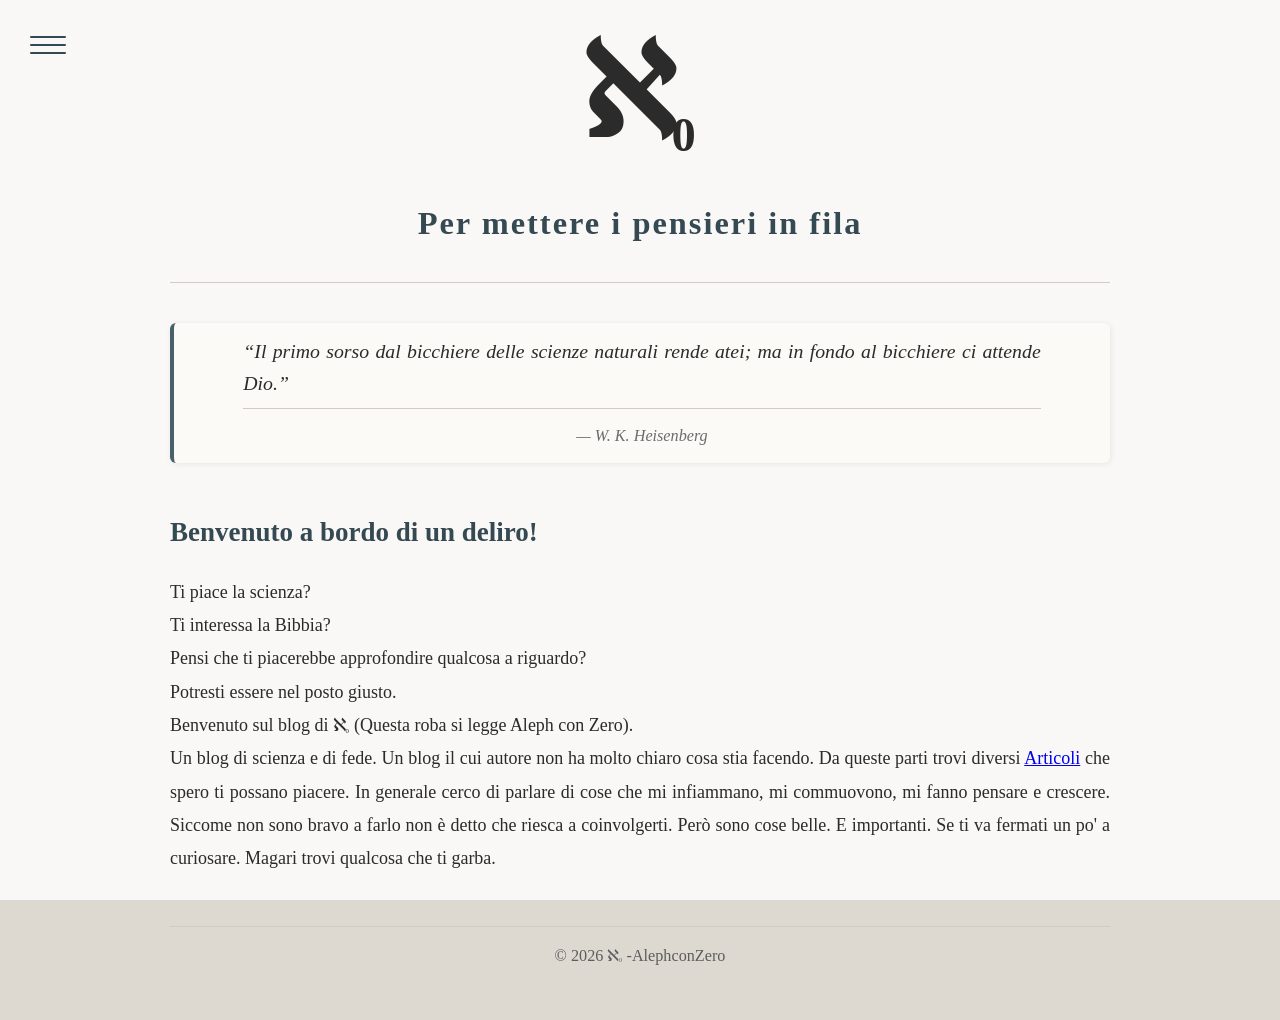
<file: index.html>
<!DOCTYPE html>
<html lang="it">
<head>
  <meta charset="UTF-8">
  <meta name="viewport" content="width=device-width, initial-scale=1.0">
  <meta name="robots" content="index, follow">
  <script data-goatcounter="https://alephconzero.goatcounter.com/count"
        async src="//gc.zgo.at/count.js"></script>
<title>Aleph con Zero – Dialoghi tra scienza, matematica e fede</title>
<link rel="icon" href="favicon.ico" type="image/x-icon">
 <link rel="stylesheet" href="stile.css">

</head>
<body>

<div class="logo"></div>


  <!-- HEADER -->
  <header class="testata">
   <h1 class="logo">
  <span class="logo-aleph">ℵ</span><span class="logo-zero">0</span>
</h1>
    <h2>Per mettere i pensieri in fila</h2>
  </header>

  <!-- CITAZIONE CASUALE -->
<section id="citazione" class="citazione"></section>


 <!-- MENU HAMBURGER MODERNO -->
<div class="menu-container">
  <div class="hamburger" id="hamburger">
    <span></span>
    <span></span>
    <span></span>
  </div>

  <nav class="menu" id="menu">
    <a href="index.html">Home</a>
    <a href="Chisono.html">Chi sono</a>
    <a href="Lasquadrasgorbi.html">La Squadra Sgorbi</a>
    <a href="Articoli.html">Articoli</a>
    <a href="Bibliografia.html">Bibliografia</a>
    <a href="contatti.html">Contatti</a>
    <a href="privacy.html">Privacy Policy</a>
  </nav>
</div>


  <!-- CONTENUTO PRINCIPALE -->
  <main>
<section class="benvenuto">
  <h2>Benvenuto a bordo di un deliro!
</h2>
  
  <p>
    Ti piace la scienza? <br>
    Ti interessa la Bibbia? <br>
    Pensi che ti piacerebbe approfondire qualcosa a riguardo? <br>
    Potresti essere nel posto giusto. <br>
    Benvenuto sul blog di <span class="aleph-zero">
  <span class="logo-aleph">ℵ</span><span class="logo-zero">0</span>
</span> (Questa roba si legge Aleph con Zero).<br>
    Un blog di scienza e di fede. Un blog il cui autore non ha molto chiaro cosa stia facendo.
     Da queste parti trovi diversi <a href="Articoli.html">Articoli</a>
    che spero ti possano piacere. 
    In generale cerco di parlare di cose che mi infiammano, mi commuovono, mi fanno pensare e crescere. Siccome
     non sono bravo a farlo non è detto che riesca a coinvolgerti.
   Però sono cose belle. E importanti. Se ti va fermati un po' a curiosare. Magari trovi qualcosa che ti garba. 
  </p>
</section>



    
  </main>

  <!-- FOOTER -->
              
    <footer>
  <p class="footer-logo">
  © 2026
  <span class="mini-logo">
    <span class="logo-aleph">ℵ</span><span class="logo-zero">0</span>
  </span>
  -AlephconZero
</p>
  <p><small><em></em></small></p>
</footer>
<script src="script.js"></script>

</body>
</html>
</file>
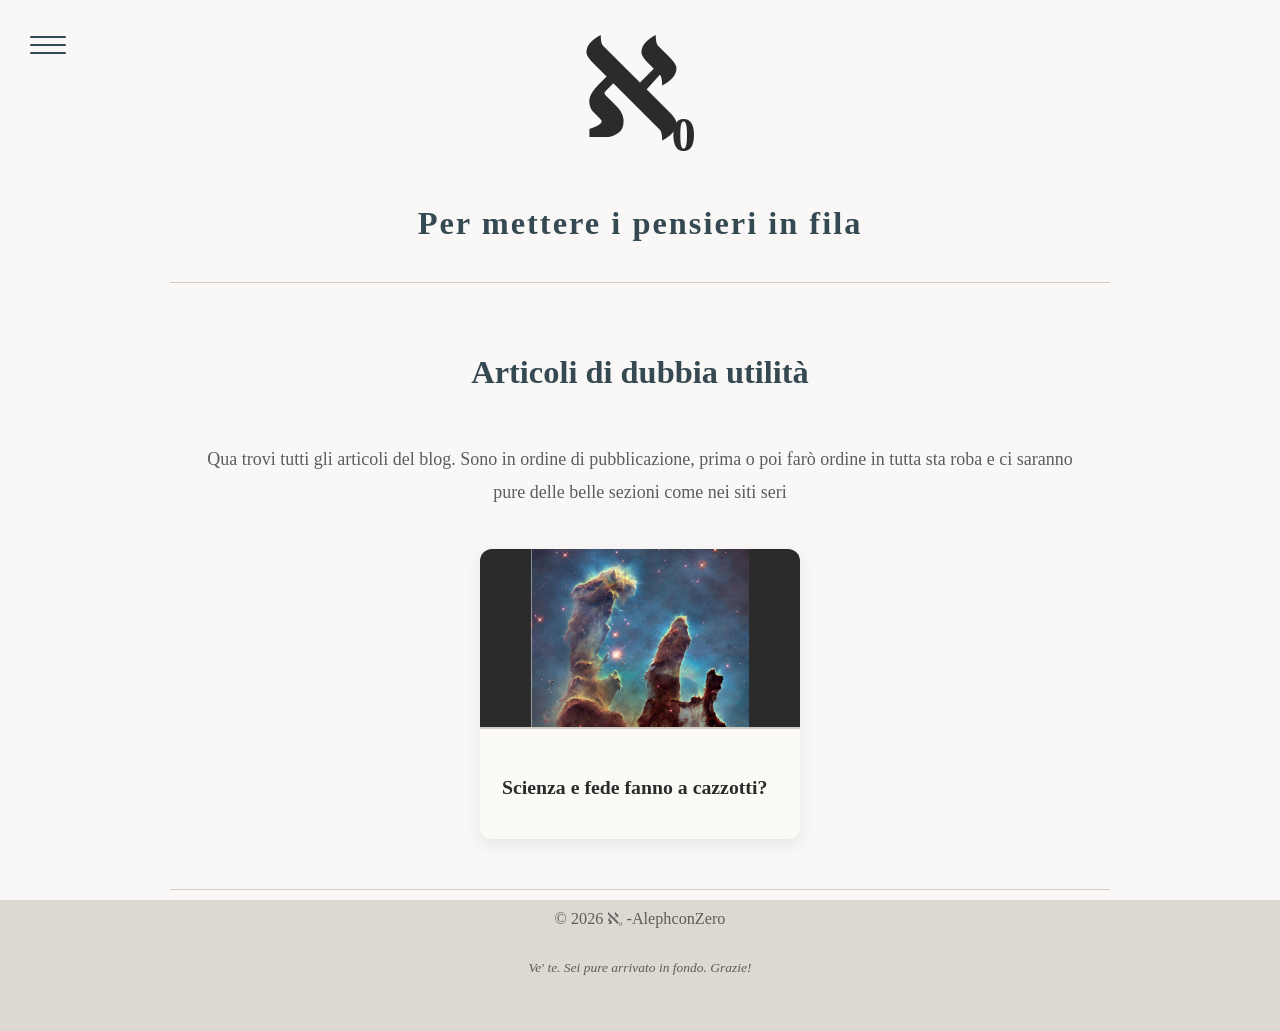
<file: Articoli.html>
<!DOCTYPE html>
<html lang="it">
<head>
  <meta charset="UTF-8">
  <meta name="viewport" content="width=device-width, initial-scale=1.0">
  <script data-goatcounter="https://alephconzero.goatcounter.com/count"
        async src="//gc.zgo.at/count.js"></script>
  <title>Articoli – AlephconZero</title>
  <link rel="icon" href="favicon.ico" type="image/x-icon">
  <link rel="stylesheet" href="stile.css">
  <link rel="canonical" href="https://www.alephconzero.com/Articoli.html">
</head>

<body>

  <!-- HEADER -->
  <header>
    <h1 class="logo">
  <span class="logo-aleph">ℵ</span><span class="logo-zero">0</span>
</h1>
    <h2>Per mettere i pensieri in fila</h2>
  </header>

  <!-- MENU -->
  <div class="menu-container">
    <div class="hamburger" id="hamburger">
      <span></span>
      <span></span>
      <span></span>
    </div>

    <nav class="menu" id="menu">
      <a href="index.html">Home</a>
      <a href="Chisono.html">Chi sono</a>
      <a href="Lasquadrasgorbi.html">La Squadra Sgorbi</a>
      <a href="Articoli.html">Articoli</a>
      <a href="Bibliografia.html">Bibliografia</a>
      <a href="contatti.html">Contatti</a>
      <a href="privacy.html">Privacy Policy</a>
    </nav>
  </div>

  <!-- CONTENUTO PRINCIPALE -->
  <main>
    <section class="articoli">
      <h2>Articoli di dubbia utilità</h2>
      <p>Qua trovi tutti gli articoli del blog. Sono in ordine di pubblicazione, prima o poi farò ordine in tutta sta roba e ci saranno pure delle belle sezioni come nei siti seri</p>

      <div class="articoli-grid">

        <!-- ARTICOLO 1 -->
        <article class="card">
          <a href="Articoli/Scienzaefedefannoacazzotti.html" class="card-link">
          <div class="thumb">
            <img src="immagini/immagine1.png" alt="Copertina articolo Scienza e fede fanno a cazzotti?">
          </div>
          <div class="card-content">
            <h3>Scienza e fede fanno a cazzotti?</h3>
           
            
          </div>
          </a>
        </article>

       
        
           
       

      </div>
    </section>
  </main>

  <!-- FOOTER -->
  <footer>
    <p class="footer-logo">
  © 2026
  <span class="mini-logo">
    <span class="logo-aleph">ℵ</span><span class="logo-zero">0</span>
  </span>
  -AlephconZero
</p>
    <p><small><em>Ve' te. Sei pure arrivato in fondo. Grazie!</em></small></p>
  </footer>

  <script src="script.js"></script>
</body>
</html>
</file>
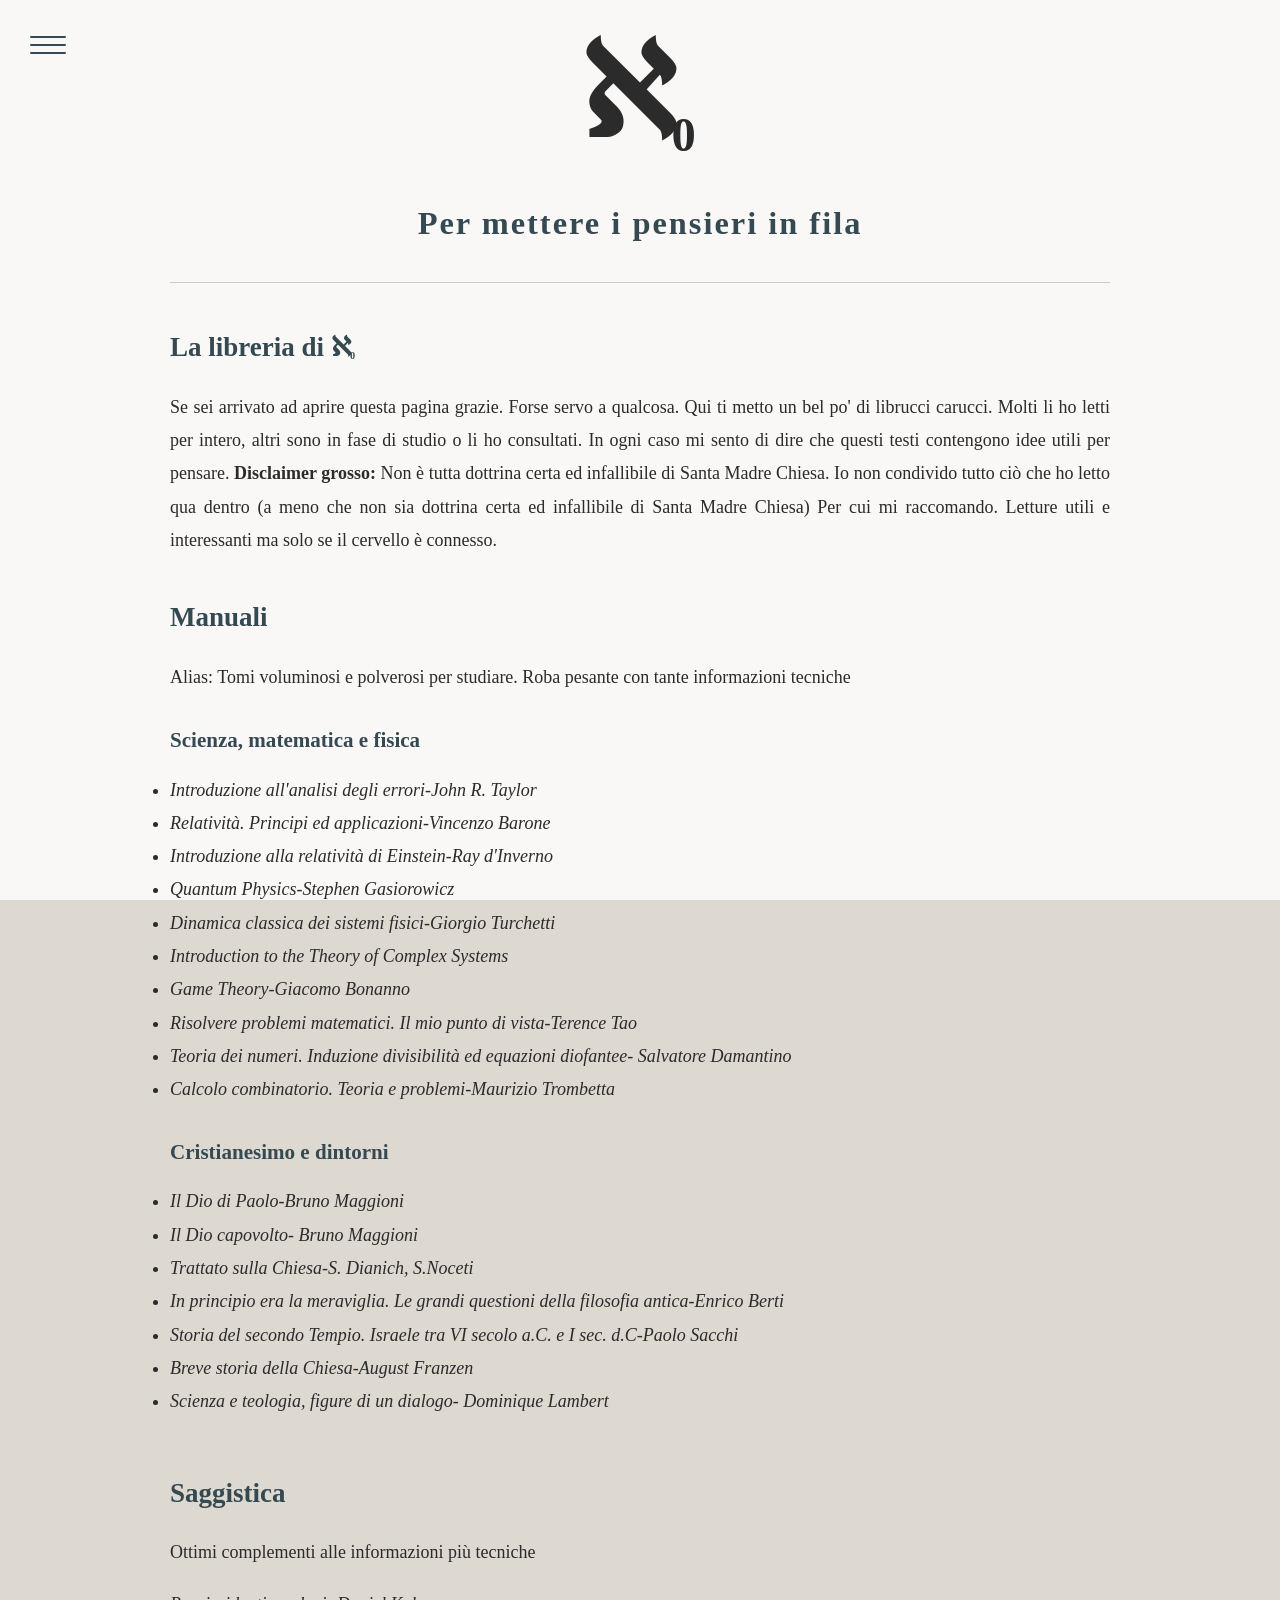
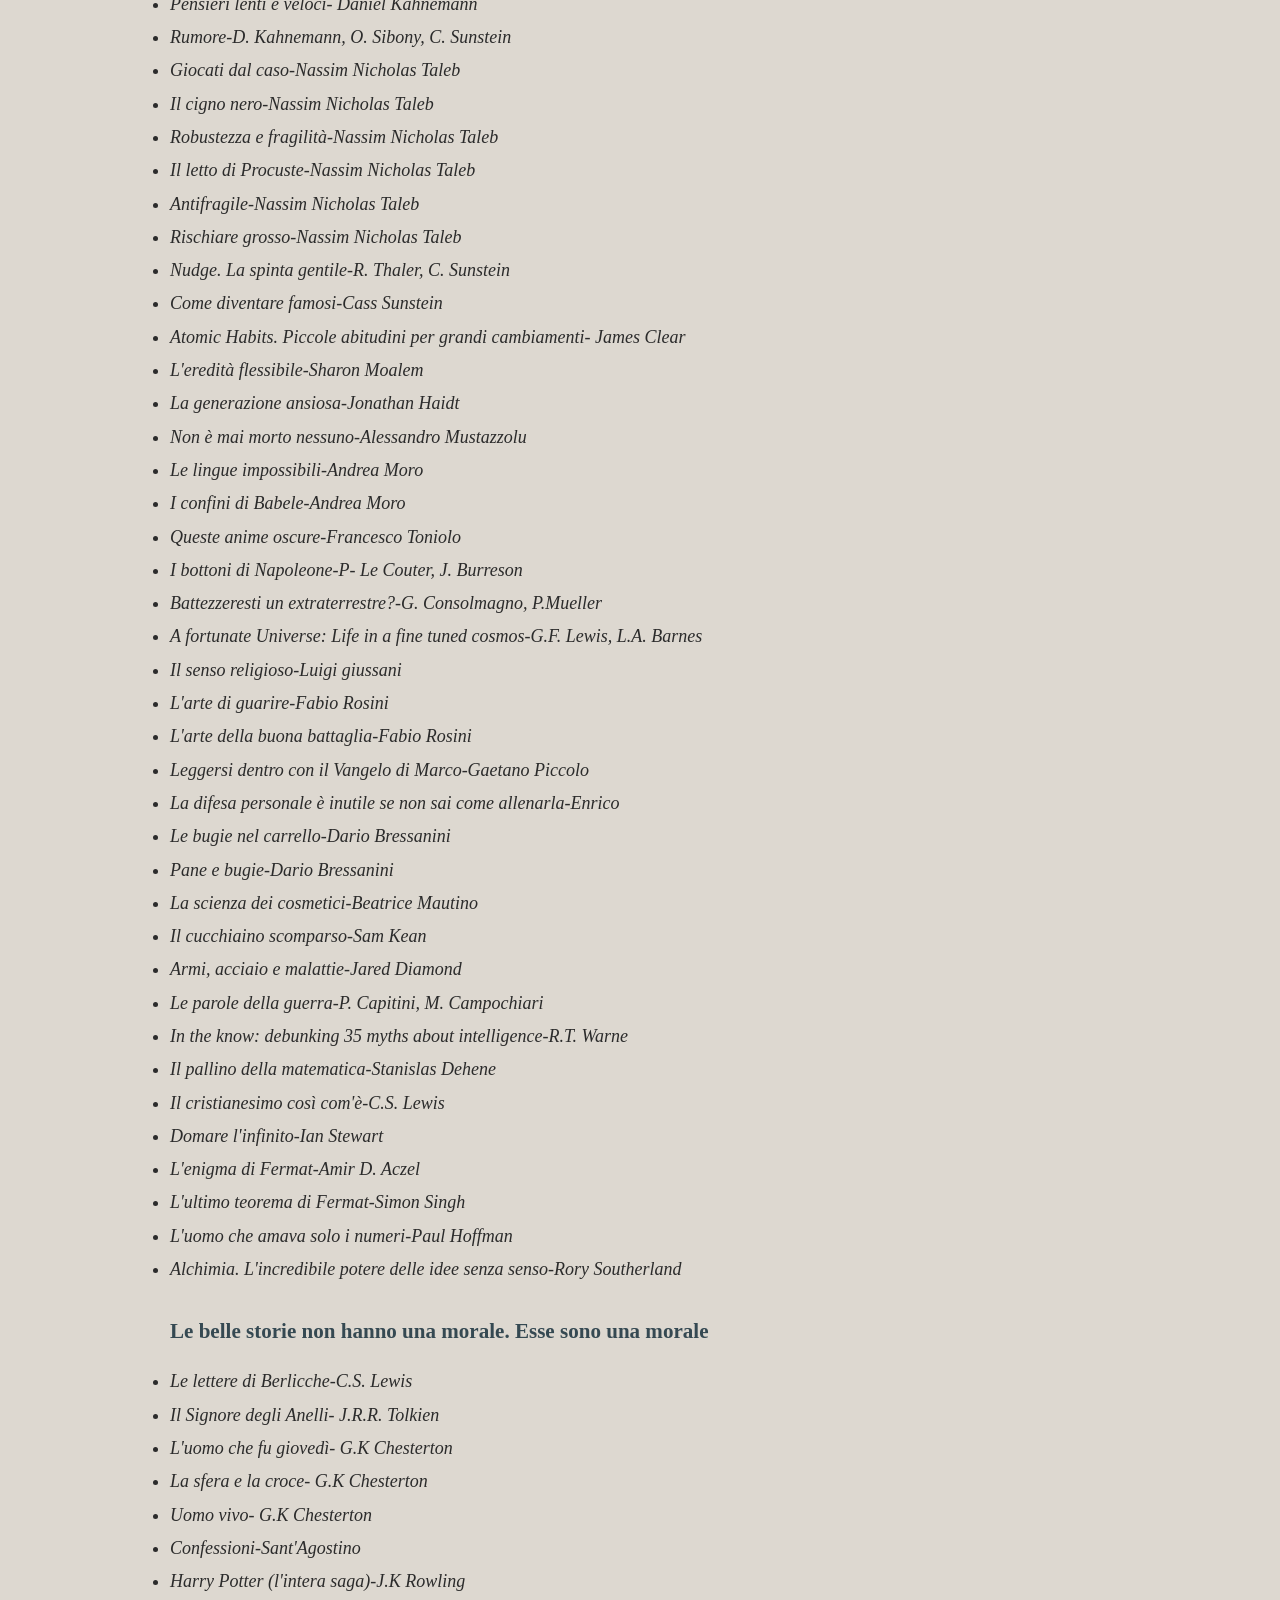
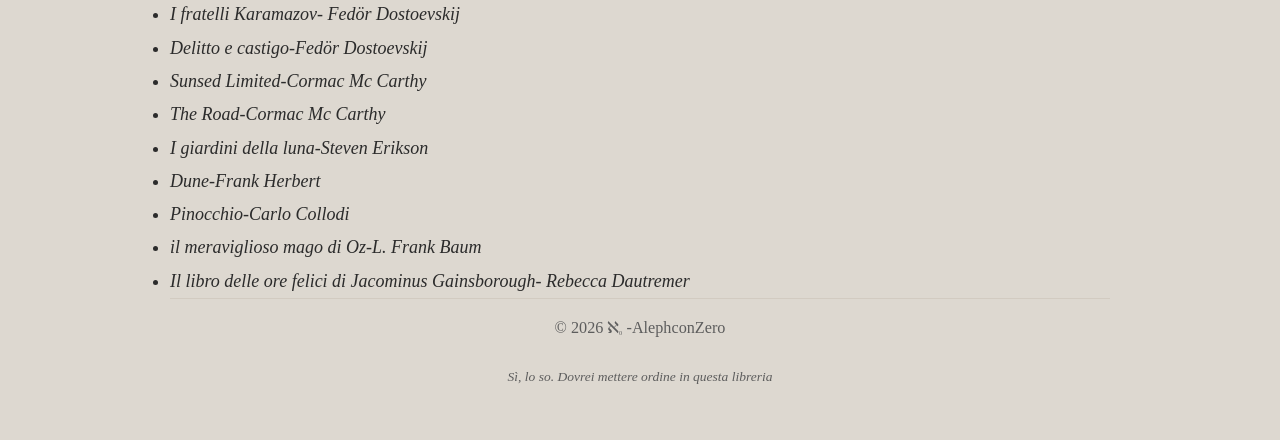
<file: Bibliografia.html>
<!DOCTYPE html>
<html lang="it">
<head>
  <meta charset="UTF-8">
  <meta name="viewport" content="width=device-width, initial-scale=1.0">
  <script data-goatcounter="https://alephconzero.goatcounter.com/count"
        async src="//gc.zgo.at/count.js"></script>
  <title>AlephconZero</title>
<link rel="icon" href="https://www.alephconzero.com/favicon.ico">
   <link rel="stylesheet" href="stile.css">
  <link rel="canonical" href="https://www.alephconzero.com/Bibliografia.html">
</head>
<body>

  <!-- HEADER -->
  <header>
    <h1 class="logo">
  <span class="logo-aleph">ℵ</span><span class="logo-zero">0</span>
</h1>
     <h2>Per mettere i pensieri in fila</h2>
  </header>

  <div class="menu-container">
  <div class="hamburger" id="hamburger">
    <span></span>
    <span></span>
    <span></span>
  </div>

  <nav class="menu" id="menu">
    <a href="index.html">Home</a>
    <a href="Chisono.html">Chi sono</a>
    <a href="Lasquadrasgorbi.html">La Squadra Sgorbi</a>
    <a href="Articoli.html">Articoli</a>
    <a href="Bibliografia.html">Bibliografia</a>
    <a href="contatti.html">Contatti</a>
    <a href="privacy.html">Privacy Policy</a>
  </nav>
</div>

  <main>
    <section class="bibliografia">
        <h2>
           La libreria di <span class="logo-aleph">ℵ</span><span class="logo-zero">0</span>

    </h2>

      <p>
        Se sei arrivato ad aprire questa pagina grazie. Forse servo a qualcosa. Qui ti metto un bel po' di librucci carucci. Molti li ho letti per intero,
        altri sono in fase di studio o li ho consultati. In ogni caso mi sento di dire che questi testi contengono idee utili per pensare.
        <strong>Disclaimer grosso:</strong> Non è tutta dottrina certa ed infallibile di  Santa Madre Chiesa. Io non condivido
        tutto ciò che ho letto qua dentro (a meno che non sia dottrina certa ed infallibile di Santa Madre Chiesa)
        Per cui mi raccomando. Letture utili e interessanti ma solo se il cervello è connesso.
        
        </p> 

    </section>


    
    <div class="Manuali">
<h2> Manuali</h2> <p>Alias: Tomi voluminosi e polverosi per studiare. Roba pesante con tante informazioni tecniche</p>

<h3>Scienza, matematica e fisica</h3>
<ul>
    <li><em>Introduzione all'analisi degli errori-John R. Taylor</em></li>
     <li><em> Relatività. Principi ed applicazioni-Vincenzo Barone</em></li>
     <li><em> Introduzione alla relatività di Einstein-Ray d'Inverno</em></li>
      <li><em> Quantum Physics-Stephen Gasiorowicz</em></li>
       <li><em> Dinamica classica dei sistemi fisici-Giorgio Turchetti</em></li>
       <li><em> Introduction to the Theory of Complex Systems</em></li>
       <li><em> Game Theory-Giacomo Bonanno</em></li>
        <li><em> Risolvere problemi matematici. Il mio punto di vista-Terence Tao</em></li>
        <li><em> Teoria dei numeri. Induzione divisibilità ed equazioni diofantee- Salvatore Damantino</em></li>
     <li><em> Calcolo combinatorio. Teoria e problemi-Maurizio Trombetta</em></li>
</ul>

<h3>Cristianesimo e dintorni</h3> 
<ul>
  <li><em> Il Dio di Paolo-Bruno Maggioni</em></li>
  <li><em> Il Dio capovolto- Bruno Maggioni</em></li>
  <li><em> Trattato sulla Chiesa-S. Dianich, S.Noceti</em></li>
  <li><em> In principio era la meraviglia. Le grandi questioni della filosofia antica-Enrico Berti</em></li>
  <li><em> Storia del secondo Tempio. Israele tra VI secolo a.C. e I sec. d.C-Paolo Sacchi</em></li>
  <li><em> Breve storia della Chiesa-August Franzen</em></li>
  <li><em>Scienza e teologia, figure di un dialogo- Dominique Lambert</em></li>
</ul>
    </div>
  </main>

  <div class="Saggistica">
<h2> Saggistica</h2>
<p>Ottimi complementi alle informazioni più tecniche</p>
<ul>
    <li><em>Pensieri lenti e veloci- Daniel Kahnemann</em></li>
     <li><em> Rumore-D. Kahnemann, O. Sibony, C. Sunstein</em></li>
      <li><em> Giocati dal caso-Nassim Nicholas Taleb</em></li>
      <li><em> Il cigno nero-Nassim Nicholas Taleb</em></li>
      <li><em> Robustezza e fragilità-Nassim Nicholas Taleb</em></li>
      <li><em> Il letto di Procuste-Nassim Nicholas Taleb</em></li>
      <li><em> Antifragile-Nassim Nicholas Taleb</em></li>
      <li><em> Rischiare grosso-Nassim Nicholas Taleb</em></li>
      
       <li><em> Nudge. La spinta gentile-R. Thaler, C. Sunstein</em></li>
       <li><em> Come diventare famosi-Cass Sunstein</em></li>
        <li><em> Atomic Habits. Piccole abitudini per grandi cambiamenti- James Clear</em></li>
         
          <li><em> L'eredità flessibile-Sharon Moalem</em></li>
           <li><em> La generazione ansiosa-Jonathan Haidt</em></li>
            
             <li><em> Non è mai morto nessuno-Alessandro Mustazzolu</em></li>
         <li><em>Le lingue impossibili-Andrea Moro</em></li>
         <li><em>I confini di Babele-Andrea Moro</em></li>
         <li><em>Queste anime oscure-Francesco Toniolo</em></li>
         <li><em>I bottoni di Napoleone-P- Le Couter, J. Burreson</em></li>
         <li><em>Battezzeresti un extraterrestre?-G. Consolmagno, P.Mueller</em></li>
         <li><em>A fortunate Universe: Life in a fine tuned cosmos-G.F. Lewis, L.A. Barnes</em></li>
          <li><em>Il senso religioso-Luigi giussani</em></li>
          <li><em>L'arte di guarire-Fabio Rosini</em></li>
          <li><em>L'arte della buona battaglia-Fabio Rosini</em></li>
          <li><em>Leggersi dentro con il Vangelo di Marco-Gaetano Piccolo</em></li>
         
         <li><em>La difesa personale è inutile se non sai come allenarla-Enrico</em></li>
         
         
         <li><em>Le bugie nel carrello-Dario Bressanini</em></li>
         <li><em>Pane e bugie-Dario Bressanini</em></li>
         <li><em>La scienza dei cosmetici-Beatrice Mautino</em></li>
 <li><em>Il cucchiaino scomparso-Sam Kean</em></li>
         <li><em>Armi, acciaio e malattie-Jared Diamond</em></li>
        
    
         <li><em>Le parole della guerra-P. Capitini, M. Campochiari</em></li>
         <li><em>In the know: debunking 35 myths about intelligence-R.T. Warne</em></li>
         <li><em>Il pallino della matematica-Stanislas Dehene</em></li>
         <li><em>Il cristianesimo così com'è-C.S. Lewis</em></li>
         <li><em>Domare l'infinito-Ian Stewart</em></li>
         
         <li><em>L'enigma di Fermat-Amir D. Aczel</em></li>
         <li><em>L'ultimo teorema di Fermat-Simon Singh</em></li>
         <li><em>L'uomo che amava solo i numeri-Paul Hoffman</em></li>
         <li><em>Alchimia. L'incredibile potere delle idee senza senso-Rory Southerland</em></li>
        

</ul>
    </div>

    <div class="Narrativa">
<h3> Le belle storie non hanno una morale. Esse sono una morale</h3>
<ul>
   <li><em> Le lettere di Berlicche-C.S. Lewis</em></li>
    <li><em> Il Signore degli Anelli- J.R.R. Tolkien</em></li>
    <li><em> L'uomo che fu giovedì- G.K Chesterton</em></li>
    <li><em> La sfera e la croce- G.K Chesterton</em></li>
    <li><em> Uomo vivo- G.K Chesterton</em></li>
    <li><em> Confessioni-Sant'Agostino</em></li>

     <li><em> Harry Potter (l'intera saga)-J.K Rowling</em></li>
    <li><em>I fratelli Karamazov- Fedör Dostoevskij</em></li>
     <li><em> Delitto e castigo-Fedör Dostoevskij</em></li>
      <li><em> Sunsed Limited-Cormac Mc Carthy</em></li>
       <li><em> The Road-Cormac Mc Carthy</em></li>
       <li><em> I giardini della luna-Steven Erikson</em></li>
        <li><em> Dune-Frank Herbert</em></li>


        <li><em> Pinocchio-Carlo Collodi</em></li>
        <li><em> il meraviglioso mago di Oz-L. Frank Baum</em></li>
        <li><em> Il libro delle ore felici di Jacominus Gainsborough- Rebecca Dautremer</em></li>
        
     
</ul>
    </div>
  </main>


               
    <footer>
<p class="footer-logo">
  © 2026
  <span class="mini-logo">
    <span class="logo-aleph">ℵ</span><span class="logo-zero">0</span>
  </span>
  -AlephconZero
</p>
      <p><small><em>Sì, lo so. Dovrei mettere ordine in questa libreria</em></small></p>
</footer>

   
        </main>
        <script src="script.js"></script>
    </body>
    </html>
</file>
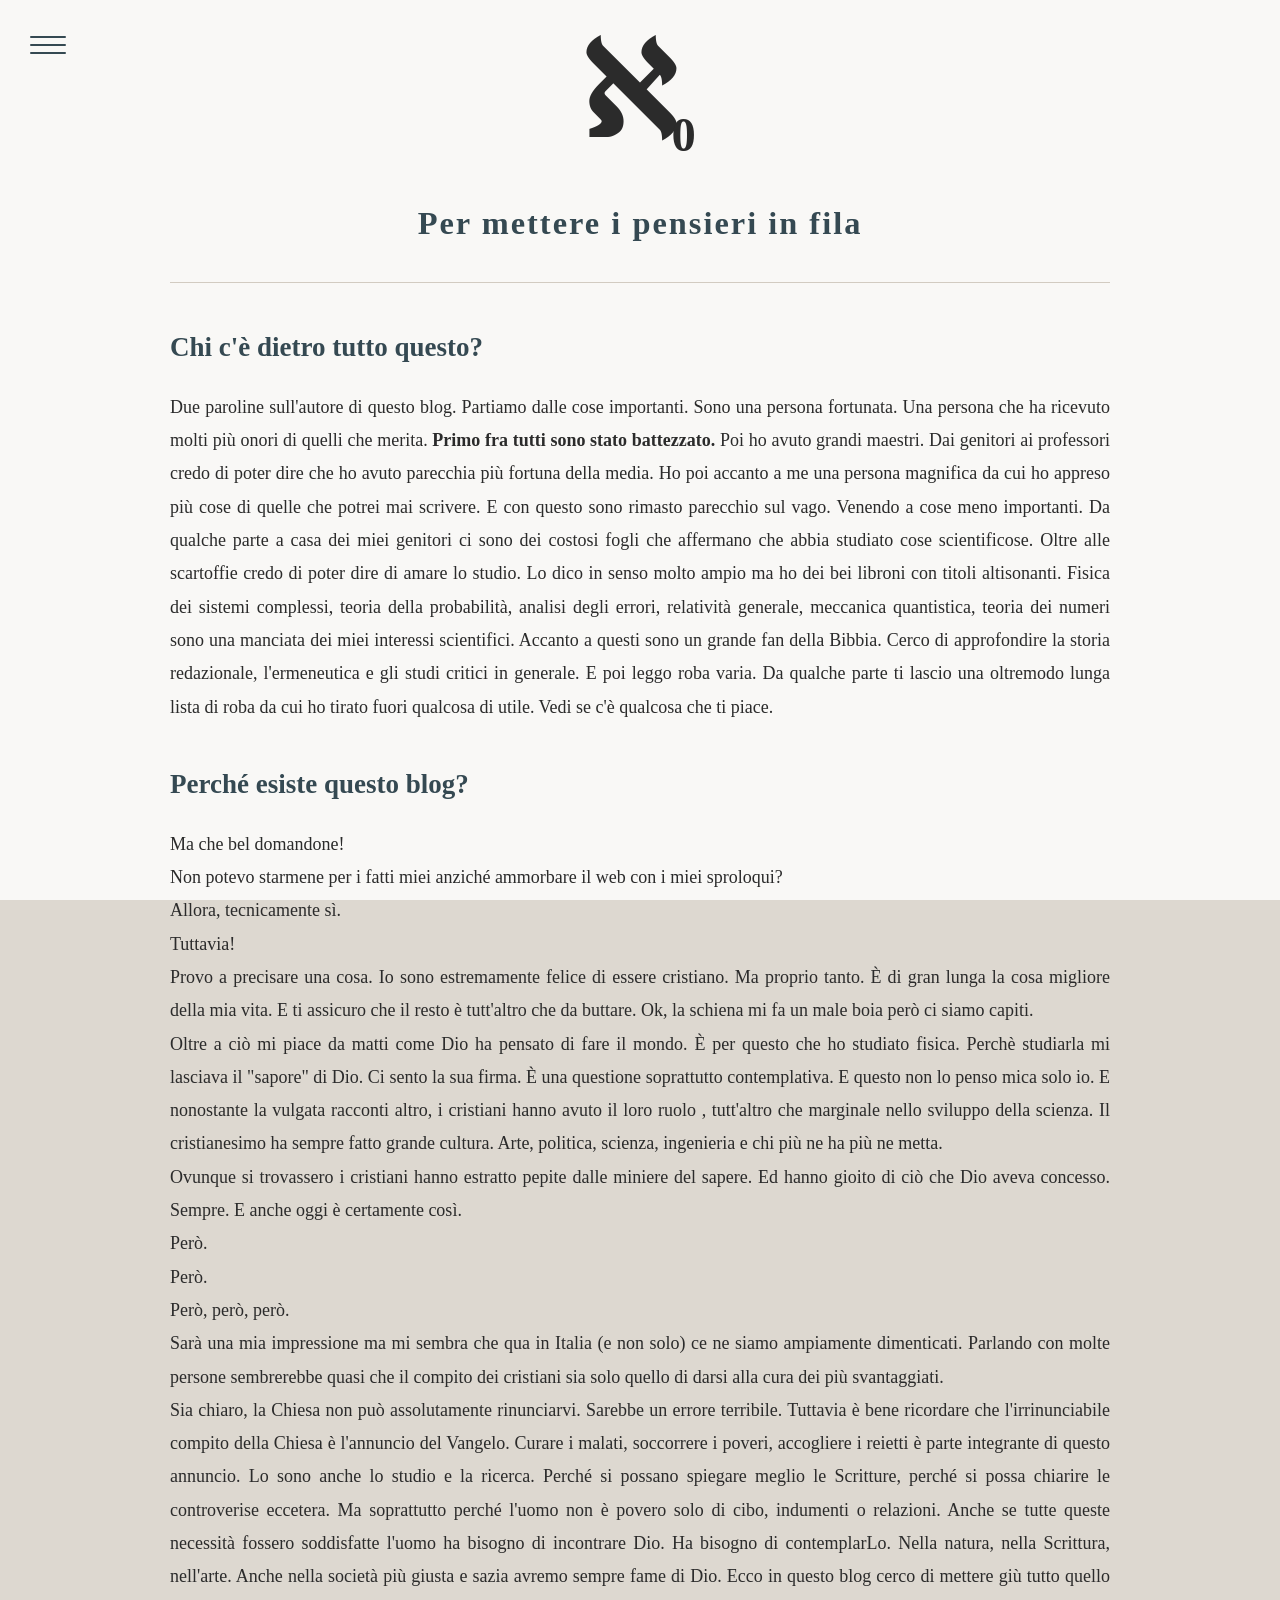
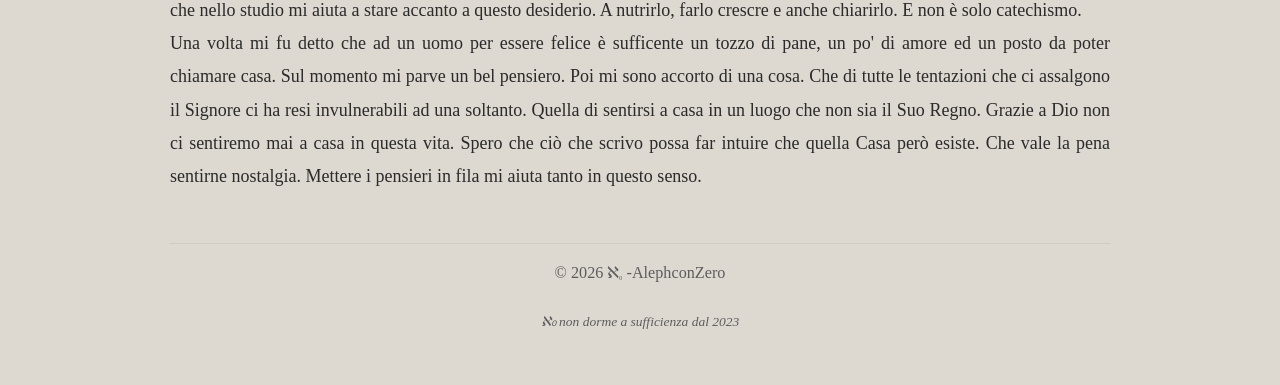
<file: Chisono.html>
<!DOCTYPE html>
<html lang="it">
<head>
  <meta charset="UTF-8">
  <meta name="viewport" content="width=device-width, initial-scale=1.0">
  <script data-goatcounter="https://alephconzero.goatcounter.com/count"
        async src="//gc.zgo.at/count.js"></script>
  <title>Chi sono-AlephconZero</title>
  <link rel="icon" href="favicon.ico" type="image/x-icon">
   <link rel="stylesheet" href="stile.css">
  <link rel="canonical" href="https://www.alephconzero.com/Chisono.html">
</head>
<body>

  <!-- HEADER -->
  <header>
    <h1 class="logo">
  <span class="logo-aleph">ℵ</span><span class="logo-zero">0</span>
</h1>
     <h2>Per mettere i pensieri in fila</h2>
  </header>

  <!-- MENU (link semplici per ora) -->
  <div class="menu-container">
  <div class="hamburger" id="hamburger">
    <span></span>
    <span></span>
    <span></span>
  </div>

  <nav class="menu" id="menu">
    <a href="index.html">Home</a>
    <a href="Chisono.html">Chi sono</a>
    <a href="Lasquadrasgorbi.html">La Squadra Sgorbi</a>
    <a href="Articoli.html">Articoli</a>
    <a href="Bibliografia.html">Bibliografia</a>
    <a href="contatti.html">Contatti</a>
    <a href="privacy.html">Privacy Policy</a>
  </nav>
</div>

  <main>
    <section class="chisono">
        <h2>
            Chi c'è dietro tutto questo?

        </h2>

       <p>
        Due paroline sull'autore di questo blog. Partiamo dalle cose importanti.  Sono una persona fortunata.
        Una persona che ha ricevuto molti più onori di quelli che merita.  <strong>Primo fra tutti sono stato battezzato.</strong>
        Poi ho avuto grandi maestri. Dai genitori ai professori credo di poter dire che ho avuto parecchia più fortuna della media.
        Ho poi accanto a me una persona magnifica da cui ho appreso più cose di quelle che potrei mai scrivere.
        E con questo sono rimasto parecchio sul vago.
        Venendo a cose meno importanti. Da qualche parte a casa dei miei genitori ci sono dei costosi fogli
        che affermano che abbia studiato cose scientificose.
        Oltre alle scartoffie credo di poter dire di amare lo studio. Lo dico in senso molto ampio ma ho dei bei libroni
        con titoli altisonanti. Fisica dei sistemi complessi, teoria della probabilità, analisi degli errori, relatività generale,
        meccanica quantistica, teoria dei numeri sono una manciata dei miei interessi scientifici.
        Accanto a questi sono un grande fan della Bibbia. Cerco di approfondire
        la storia redazionale, l'ermeneutica e gli studi critici in generale. 
        E poi leggo roba varia. Da qualche parte ti lascio una oltremodo lunga lista di roba da cui ho tirato fuori
        qualcosa di utile. Vedi se c'è qualcosa che ti piace.
       
    

       </p> 

       <h2>Perché esiste questo blog?</h2>

       <p>
        Ma che bel domandone!<br> Non potevo starmene per i fatti miei anziché ammorbare il web con i miei sproloqui?<br>
        Allora, tecnicamente sì. <br>Tuttavia!<br> Provo a precisare una cosa. Io sono estremamente felice di essere cristiano. Ma proprio
        tanto. È di gran lunga la cosa migliore della mia vita. E ti assicuro che il resto è tutt'altro che da buttare. Ok, la schiena
        mi fa un male boia però ci siamo capiti. <br> Oltre a ciò mi piace da matti come Dio ha pensato di fare il mondo.
        È per questo che ho studiato fisica. Perchè studiarla mi lasciava il "sapore" di Dio. Ci sento la sua firma. È una questione soprattutto
        contemplativa. E questo non lo penso mica solo io. E nonostante la vulgata racconti altro, i cristiani hanno avuto il loro ruolo
        , tutt'altro che marginale nello sviluppo della scienza. Il cristianesimo ha sempre fatto grande cultura. Arte, politica, scienza, ingenieria e chi più ne ha più ne metta.
        <br> Ovunque si trovassero i cristiani hanno estratto pepite dalle miniere del sapere. Ed hanno gioito di ciò che Dio aveva concesso.
        Sempre. E anche oggi è certamente così. <br> Però. <br> Però. <br> Però, però, però. <br>
        Sarà una mia impressione ma mi sembra che qua in Italia (e non solo) ce ne siamo ampiamente dimenticati. Parlando con molte persone
        sembrerebbe quasi che il compito dei cristiani sia solo quello di darsi alla cura dei più svantaggiati. <br> Sia chiaro, la Chiesa
        non può assolutamente rinunciarvi. Sarebbe un errore terribile. Tuttavia è bene ricordare che l'irrinunciabile compito della Chiesa
        è l'annuncio del Vangelo. Curare i malati, soccorrere i poveri, accogliere i reietti è parte integrante di questo annuncio.
        Lo sono anche lo studio e la ricerca. Perché si possano spiegare meglio le Scritture, perché si possa chiarire le controverise eccetera.
        Ma soprattutto perché l'uomo non è povero solo di cibo, indumenti o relazioni. Anche se tutte queste necessità fossero soddisfatte l'uomo ha bisogno di incontrare Dio.
        Ha bisogno di contemplarLo. Nella natura, nella Scrittura, nell'arte. Anche nella società più giusta e sazia avremo sempre fame
        di Dio. Ecco in questo blog cerco di mettere giù tutto quello che nello studio mi aiuta a stare accanto a questo desiderio. A nutrirlo, 
        farlo crescre e anche chiarirlo. E non è solo catechismo. <br>
        Una volta mi fu detto che ad un uomo per essere felice è sufficente un tozzo di pane, un po' di amore ed un posto da poter chiamare casa.
        Sul momento mi parve un bel pensiero. Poi mi sono accorto di una cosa. Che di tutte le tentazioni che ci assalgono il Signore ci 
        ha resi invulnerabili ad una soltanto. Quella di sentirsi a casa in un luogo che non sia il Suo Regno. Grazie a Dio non ci sentiremo 
        mai a casa in questa vita. Spero che ciò che scrivo possa far intuire che quella Casa però esiste. Che vale la pena sentirne nostalgia.
        Mettere i pensieri in fila mi aiuta tanto in questo senso. 
    </section>
  </main>

   <footer>
 <p class="footer-logo">
  © 2026
  <span class="mini-logo">
    <span class="logo-aleph">ℵ</span><span class="logo-zero">0</span>
  </span>
  -AlephconZero
</p>
  <p> <small><em> ℵ₀ non dorme a sufficienza dal 2023</small></p>
</footer>

        </main>
        <script src="script.js"></script>
    </body>
    </html>
</file>
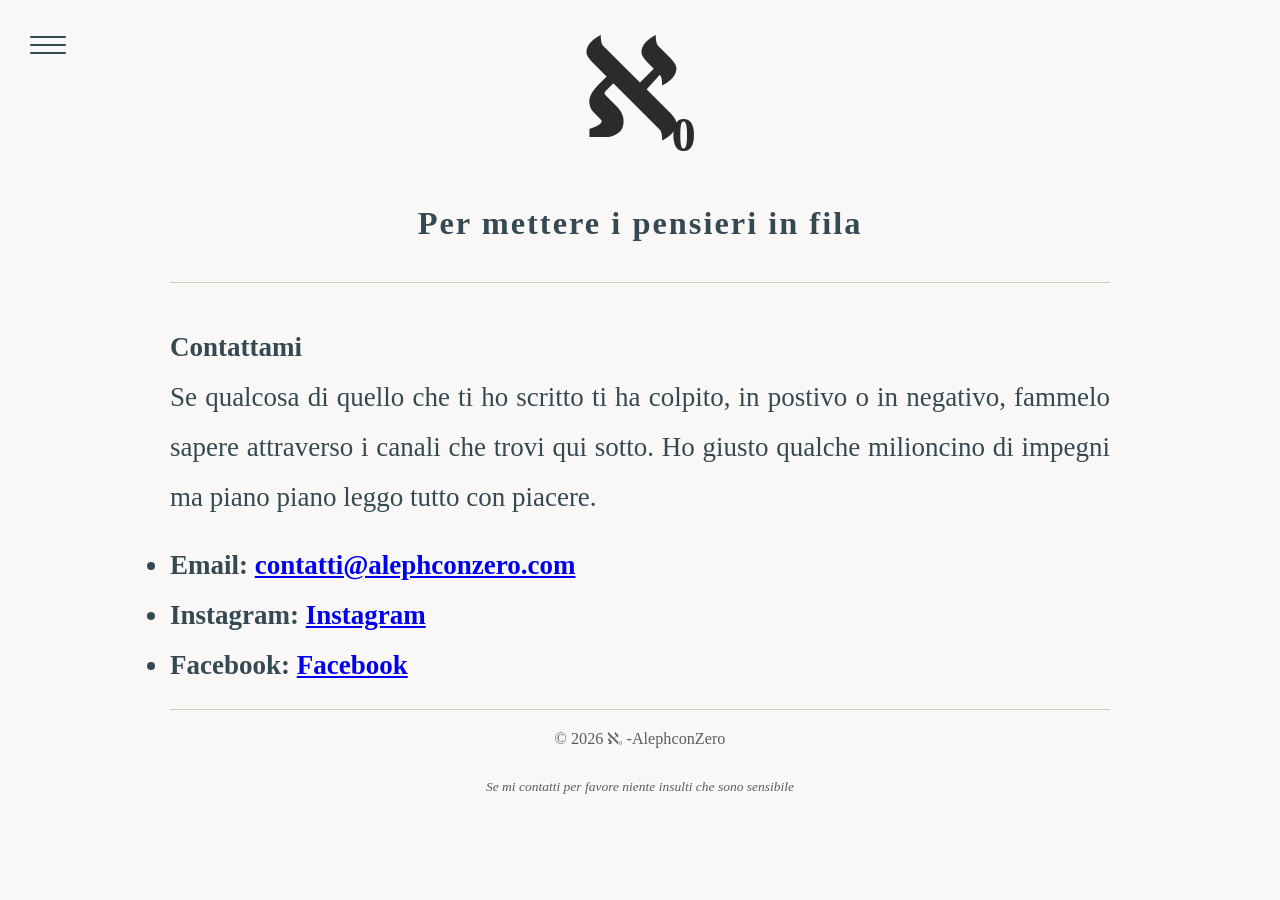
<file: contatti.html>
<!DOCTYPE html>
<html lang="it">
    <head>
        <meta charset="UTF-8">
        <meta name="viewport" content="width=device-width, initial-scale=1.0">
        <script data-goatcounter="https://alephconzero.goatcounter.com/count"
        async src="//gc.zgo.at/count.js"></script>
        <title> Contatti-AlephconZero </title>
         <meta name="description" content="Come contattare l'autore del blog Alephconzero">
  <meta name="robots" content="index, follow">
        <link rel="icon" href="https://www.alephconzero.com/favicon.ico">
        <link rel="stylesheet" href="stile.css">
        <link rel="canonical" href="https://www.alephconzero.com/contatti.html">
    </head>

    <body>  
        <header>    
            <h1 class="logo">
  <span class="logo-aleph">ℵ</span><span class="logo-zero">0</span>
</h1>
  <h2>Per mettere i pensieri in fila</h2>
     </header>

  <div class="menu-container">
  <div class="hamburger" id="hamburger">
    <span></span>
    <span></span>
    <span></span>
  </div>

  <nav class="menu" id="menu">
    <a href="index.html">Home</a>
    <a href="Chisono.html">Chi sono</a>
    <a href="Lasquadrasgorbi.html">La Squadra Sgorbi</a>
    <a href="Articoli.html">Articoli</a>
    <a href="Bibliografia.html">Bibliografia</a>
    <a href="contatti.html">Contatti</a>
      <a href="privacy.html">Privacy Policy</a>
  </nav>
</div>
        <main>
            <section class="contatti">
                <h2>
                    Contattami
                    <p style="font-weight: normal">
                        Se qualcosa di quello che ti ho scritto 
                        ti ha colpito, in postivo o in negativo, fammelo sapere attraverso i canali che trovi qui sotto.
                        Ho giusto qualche milioncino di impegni ma piano piano leggo tutto con piacere.
                    </p>

                    <ul>
                        <li> Email: <a href ="mailto:info@alephconzero.com">contatti@alephconzero.com</a></li>
                        <li> Instagram: <a href ="https://www.instagram.com" target="blank">Instagram</a></li>
                        <li> Facebook: <a href ="https://www.facebook.com" target="blank">Facebook</a></li>
                </h2>
            </section>

         <footer>
<p class="footer-logo">
  © 2026
  <span class="mini-logo">
    <span class="logo-aleph">ℵ</span><span class="logo-zero">0</span>
  </span>
  -AlephconZero
</p>
  <p><small><em>Se mi contatti per favore niente insulti che sono sensibile</em></small></p>
</footer>

        </main>

        <script src="script.js"></script>
    </body>
    </html>
</file>
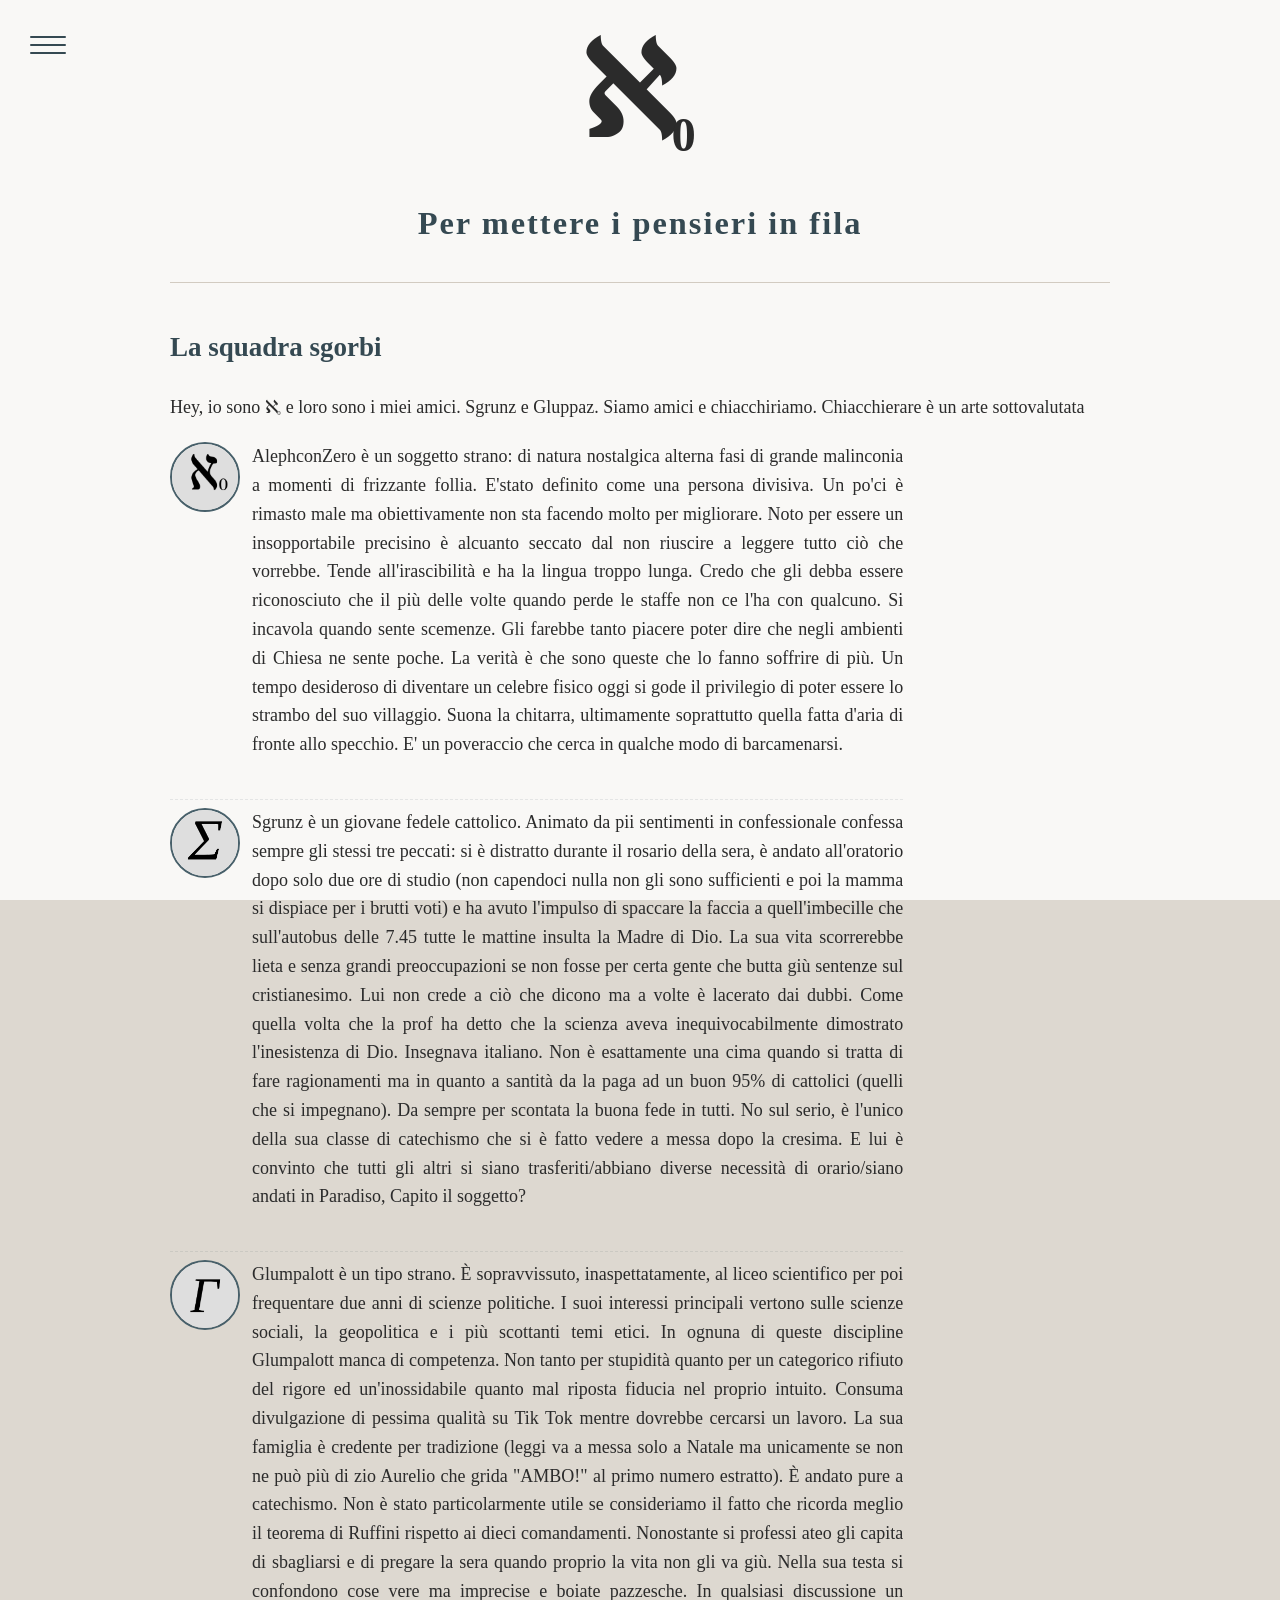
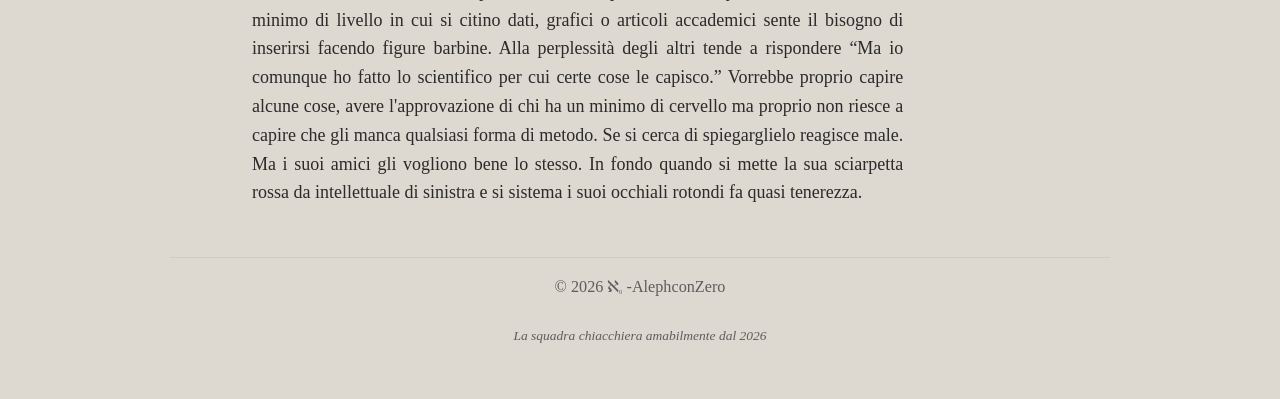
<file: Lasquadrasgorbi.html>
<!DOCTYPE html>
<html lang="it">
<head>
    <meta charset="UTF-8">
    <meta name="viewport" content="width=device-width, initial-scale=1.0">
    <script data-goatcounter="https://alephconzero.goatcounter.com/count"
        async src="//gc.zgo.at/count.js"></script>
    <title> La squadra sgorbi-AlephconZero </title>
     <meta name="description" content="La squadra sgorbi che chiacchiera sul blog Alephconzero">
  <meta name="robots" content="index, follow">
   <link rel="icon" href="https://www.alephconzero.com/favicon.ico">
    <link rel="stylesheet" href="stile.css">
    <link rel="canonical" href="https://www.alephconzero.com/Lasquadrasgorbi.html">
    </head>
    <body>

        <header>    
            <h1 class="logo">
  <span class="logo-aleph">ℵ</span><span class="logo-zero">0</span>
</h1>
             <h2>Per mettere i pensieri in fila</h2>
              </header>
             <!-- MENU HAMBURGER MODERNO -->
<div class="menu-container">
  <div class="hamburger" id="hamburger">
    <span></span>
    <span></span>
    <span></span>
  </div>

  <nav class="menu" id="menu">
    <a href="index.html">Home</a>
    <a href="Chisono.html">Chi sono</a>
    <a href="Lasquadrasgorbi.html">La Squadra Sgorbi</a>
    <a href="Articoli.html">Articoli</a>
    <a href="Bibliografia.html">Bibliografia</a>
    <a href="contatti.html">Contatti</a>
      <a href="privacy.html">Privacy Policy</a>
  </nav>
</div>
       

        <main>
    <section class="Lasquadrasgorbi">
      <h2>La squadra sgorbi</h2>
      <p>Hey, io sono <span class="aleph-zero">
  <span class="logo-aleph">ℵ</span><span class="logo-zero">0</span>
</span> e loro sono i miei amici. Sgrunz e Gluppaz. Siamo amici e chiacchiriamo. Chiacchierare è un arte sottovalutata </p>

      
        <div class="battuta">
         <img src="immagini/Aleph.jpg" alt="Alef">

      

      <p> AlephconZero è un soggetto strano: di natura nostalgica alterna fasi di grande malinconia a momenti di frizzante follia.
        E'stato definito come una persona divisiva. Un po'ci è rimasto male ma obiettivamente 
        non sta facendo molto per migliorare. Noto per essere un insopportabile precisino
      è alcuanto seccato dal non riuscire a leggere tutto ciò che vorrebbe. Tende all'irascibilità e ha la lingua troppo lunga.
      Credo che gli debba essere riconosciuto che il più delle volte quando perde le staffe non ce l'ha con qualcuno. 
      Si incavola quando sente scemenze. Gli farebbe tanto piacere poter dire che negli ambienti di Chiesa ne sente poche.
      La verità è che sono queste che lo fanno soffrire di più. Un tempo desideroso di diventare un celebre fisico oggi si gode
      il privilegio di poter essere lo strambo del suo villaggio. Suona la chitarra, ultimamente soprattutto quella fatta d'aria di fronte allo specchio.
       E' un poveraccio che cerca in qualche modo di barcamenarsi.</p>
</div>
        <div class="battuta">
        <img src="immagini/Sigma.png" alt="Sgrunz">
        

<p>
Sgrunz è un giovane fedele cattolico. Animato da pii sentimenti in confessionale confessa sempre
gli stessi tre peccati: si è distratto durante il rosario della sera, è andato all'oratorio dopo solo due
ore di studio (non capendoci nulla non gli sono sufficienti e poi la mamma si dispiace per i brutti
voti) e ha avuto l'impulso di spaccare la faccia a quell'imbecille che sull'autobus delle 7.45 tutte le
mattine insulta la Madre di Dio. La sua vita scorrerebbe lieta e senza grandi preoccupazioni se non fosse
per certa gente che butta giù sentenze sul cristianesimo. Lui non crede a ciò che dicono ma a volte è lacerato dai dubbi.
Come quella volta che la prof ha detto che la scienza aveva inequivocabilmente dimostrato l'inesistenza di Dio.
Insegnava italiano.
Non è esattamente una cima quando si tratta di fare ragionamenti ma in quanto a santità da la paga
ad un buon 95% di cattolici (quelli che si impegnano). Da sempre per scontata la buona fede in tutti.
No sul serio, è l'unico della sua classe di catechismo che si è fatto vedere a messa dopo la cresima.
E lui è convinto che tutti gli altri si siano trasferiti/abbiano diverse necessità di orario/siano andati in
Paradiso,
Capito il soggetto?

</p>
   </div>  

<div class="battuta">
        <img src="immagini/Gamma.png" alt="Glumpalott">

<p>
  Glumpalott è un tipo strano. È sopravvissuto, inaspettatamente, al liceo scientifico per poi 
  frequentare due anni di scienze politiche. I suoi interessi principali vertono sulle 
  scienze sociali, la geopolitica e i più scottanti temi etici. In ognuna di queste 
  discipline Glumpalott manca di competenza. Non tanto per stupidità quanto per un 
  categorico rifiuto del rigore ed un'inossidabile quanto mal riposta fiducia nel proprio intuito.  
  Consuma divulgazione di pessima qualità su Tik Tok mentre dovrebbe cercarsi un lavoro. La sua famiglia è credente per tradizione 
   (leggi va a messa solo a Natale ma unicamente se non ne può più di zio Aurelio che grida "AMBO!" al primo numero estratto).
    È andato pure a catechismo. Non è stato particolarmente utile se consideriamo il fatto che ricorda meglio il teorema 
    di Ruffini rispetto ai dieci comandamenti. Nonostante si professi ateo gli capita di sbagliarsi e di pregare la sera 
    quando proprio la vita non gli va giù. Nella sua testa si confondono cose vere ma imprecise e boiate pazzesche.
     In qualsiasi discussione un minimo di livello in cui si citino dati, grafici o articoli accademici sente il bisogno
      di inserirsi facendo figure barbine. Alla perplessità degli altri tende a rispondere “Ma io comunque ho fatto lo 
      scientifico per cui certe cose le capisco.” Vorrebbe proprio capire alcune cose, avere l'approvazione di chi ha un 
      minimo di cervello ma proprio non riesce a capire che gli manca qualsiasi forma di metodo. Se si cerca di spiegarglielo 
      reagisce male. Ma i suoi amici gli vogliono bene lo stesso. 
       In fondo quando si mette la sua sciarpetta rossa da intellettuale di sinistra e si sistema i suoi 
       occhiali rotondi fa quasi tenerezza. 
</p>
</div>
    </section>
  </main>

  <footer>
 <p class="footer-logo">
  © 2026
  <span class="mini-logo">
    <span class="logo-aleph">ℵ</span><span class="logo-zero">0</span>
  </span>
  -AlephconZero
</p>
  <p><small><em>La squadra chiacchiera amabilmente dal 2026</em></small></p>
</footer>
<script src="script.js"></script>
</body>
</html>
</file>
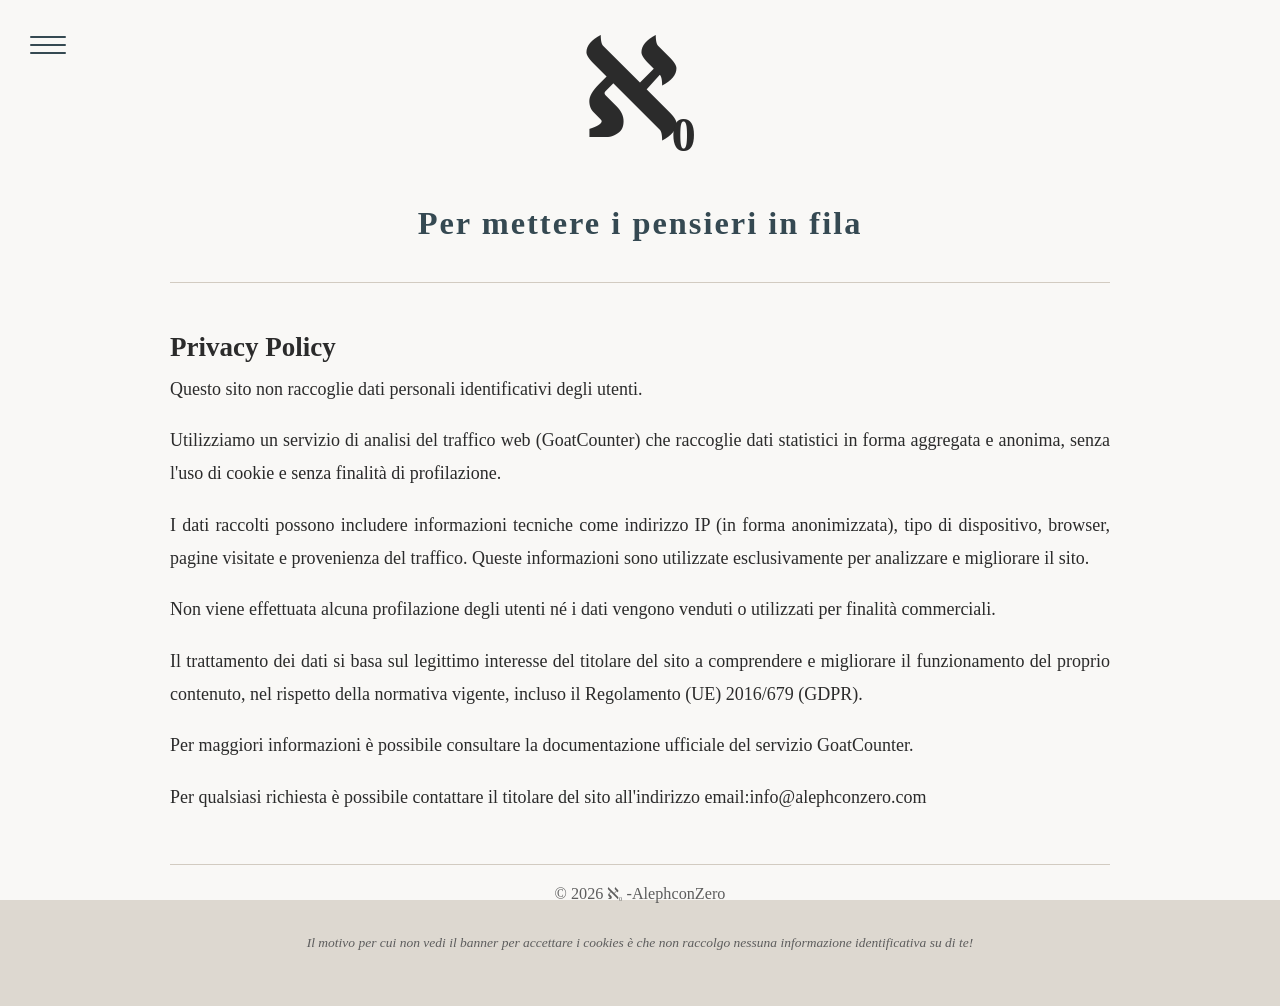
<file: privacy.html>
<!DOCTYPE html>
<html lang="it">
<head>
  <meta charset="UTF-8">
  <meta name="viewport" content="width=device-width, initial-scale=1.0">
  <script data-goatcounter="https://alephconzero.goatcounter.com/count"
        async src="//gc.zgo.at/count.js"></script>
  <title>Articoli – AlephconZero</title>
  <link rel="icon" href="favicon.ico" type="image/x-icon">
  <link rel="stylesheet" href="stile.css">
</head>

<body>

  <!-- HEADER -->
  <header>
    <h1 class="logo">
  <span class="logo-aleph">ℵ</span><span class="logo-zero">0</span>
</h1>
    <h2>Per mettere i pensieri in fila</h2>
  </header>

  <!-- MENU -->
  <div class="menu-container">
    <div class="hamburger" id="hamburger">
      <span></span>
      <span></span>
      <span></span>
    </div>

    <nav class="menu" id="menu">
      <a href="index.html">Home</a>
      <a href="Chisono.html">Chi sono</a>
      <a href="Lasquadrasgorbi.html">La Squadra Sgorbi</a>
      <a href="Articoli.html">Articoli</a>
      <a href="Bibliografia.html">Bibliografia</a>
      <a href="contatti.html">Contatti</a>
      <a href="privacy.html">Privacy Policy</a>
    </nav>
  </div>

  <!-- CONTENUTO PRINCIPALE -->
  <main>
     <section class="chisono">
     <h1>Privacy Policy</h1>

<p>Questo sito non raccoglie dati personali identificativi degli utenti.</p>

<p>Utilizziamo un servizio di analisi del traffico web (GoatCounter) che raccoglie dati statistici in forma aggregata e anonima, senza l'uso di cookie e senza finalità di profilazione.</p>

<p>I dati raccolti possono includere informazioni tecniche come indirizzo IP (in forma anonimizzata), tipo di dispositivo, browser, pagine visitate e provenienza del traffico. Queste informazioni sono utilizzate esclusivamente per analizzare e migliorare il sito.</p>

<p>Non viene effettuata alcuna profilazione degli utenti né i dati vengono venduti o utilizzati per finalità commerciali.</p>

       <p>Il trattamento dei dati si basa sul legittimo interesse del titolare del sito a comprendere e migliorare il funzionamento del proprio contenuto, nel rispetto della normativa vigente, incluso il Regolamento (UE) 2016/679 (GDPR).</p>


<p>Per maggiori informazioni è possibile consultare la documentazione ufficiale del servizio GoatCounter.</p>

       <p>Per qualsiasi richiesta è possibile contattare il titolare del sito all'indirizzo email:info@alephconzero.com </p>



       

  
   
  </main>

  <!-- FOOTER -->
  <footer>
    <p class="footer-logo">
  © 2026
  <span class="mini-logo">
    <span class="logo-aleph">ℵ</span><span class="logo-zero">0</span>
  </span>
  -AlephconZero
</p>
    <p><small><em>Il motivo per cui non vedi il banner per accettare i cookies è che non raccolgo nessuna informazione identificativa su di te!</em></small></p>
  </footer>

  <script src="script.js"></script>
</body>
</html>
</file>
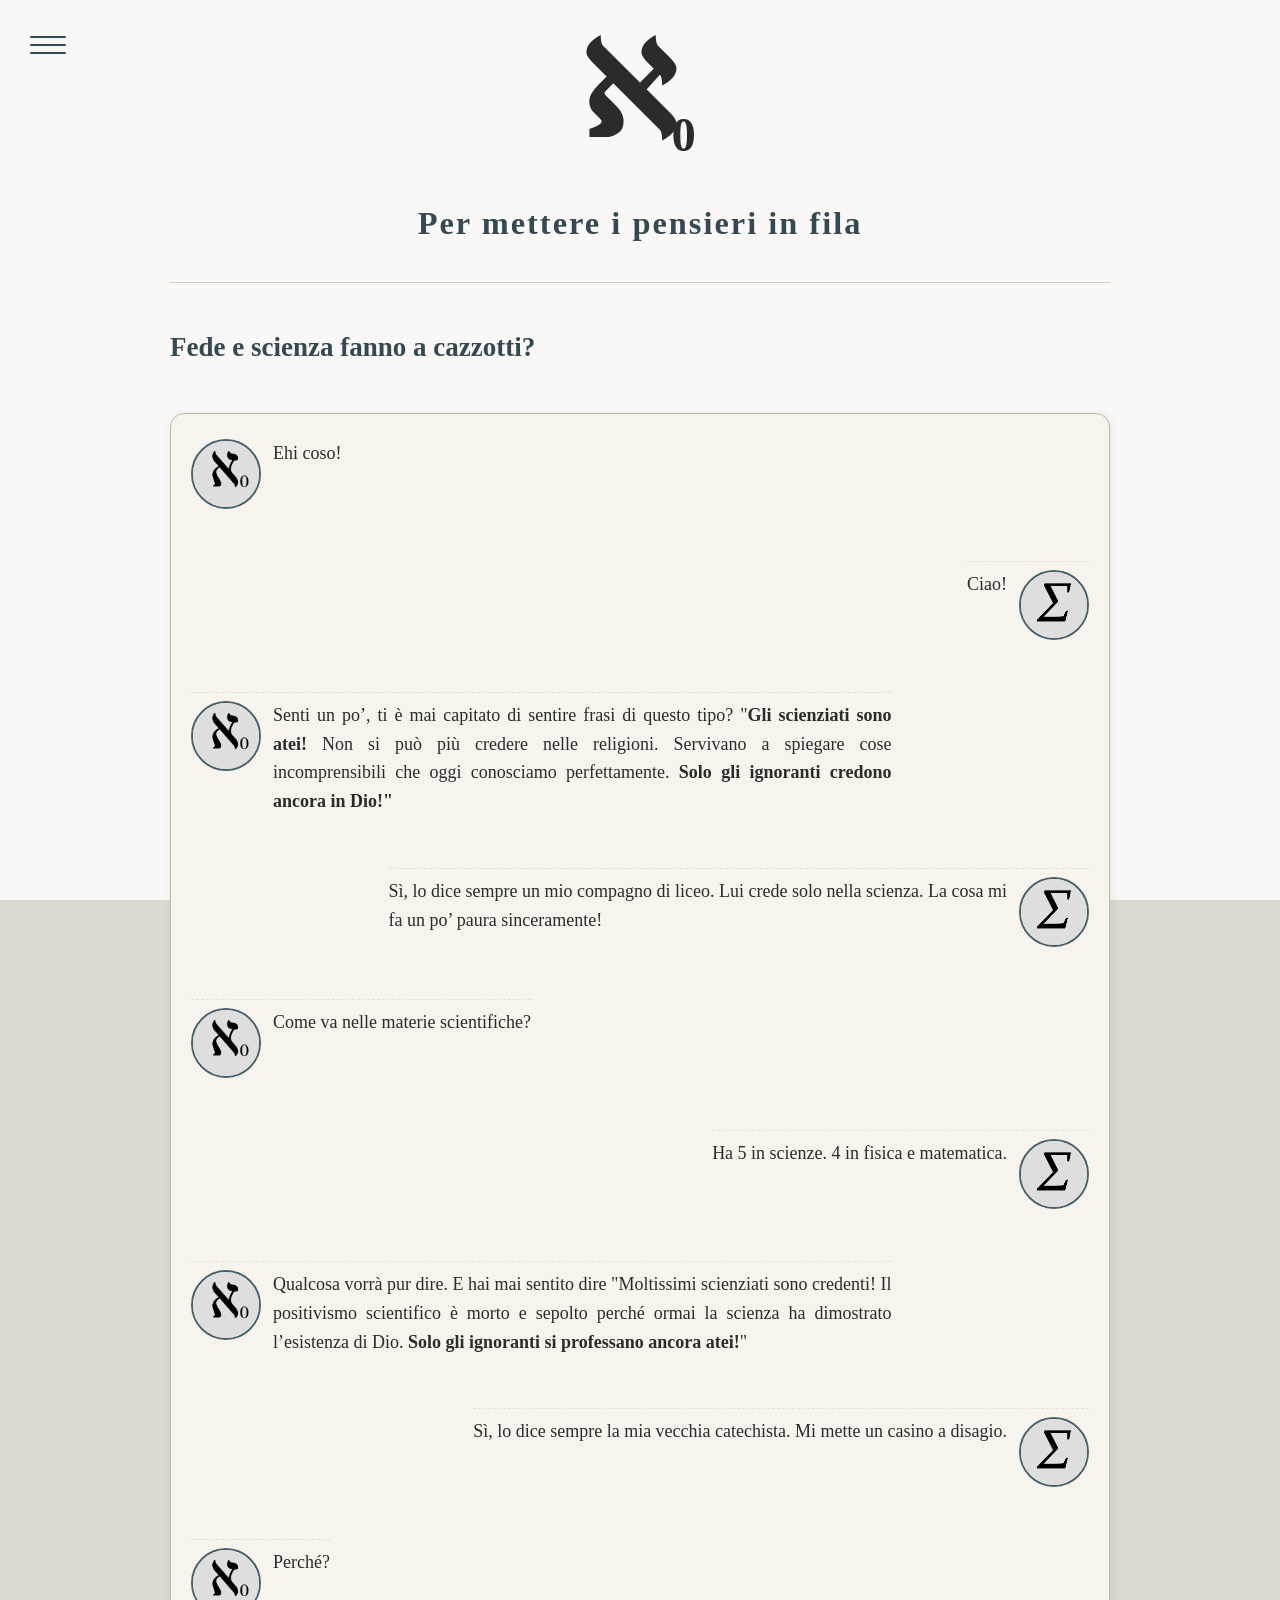
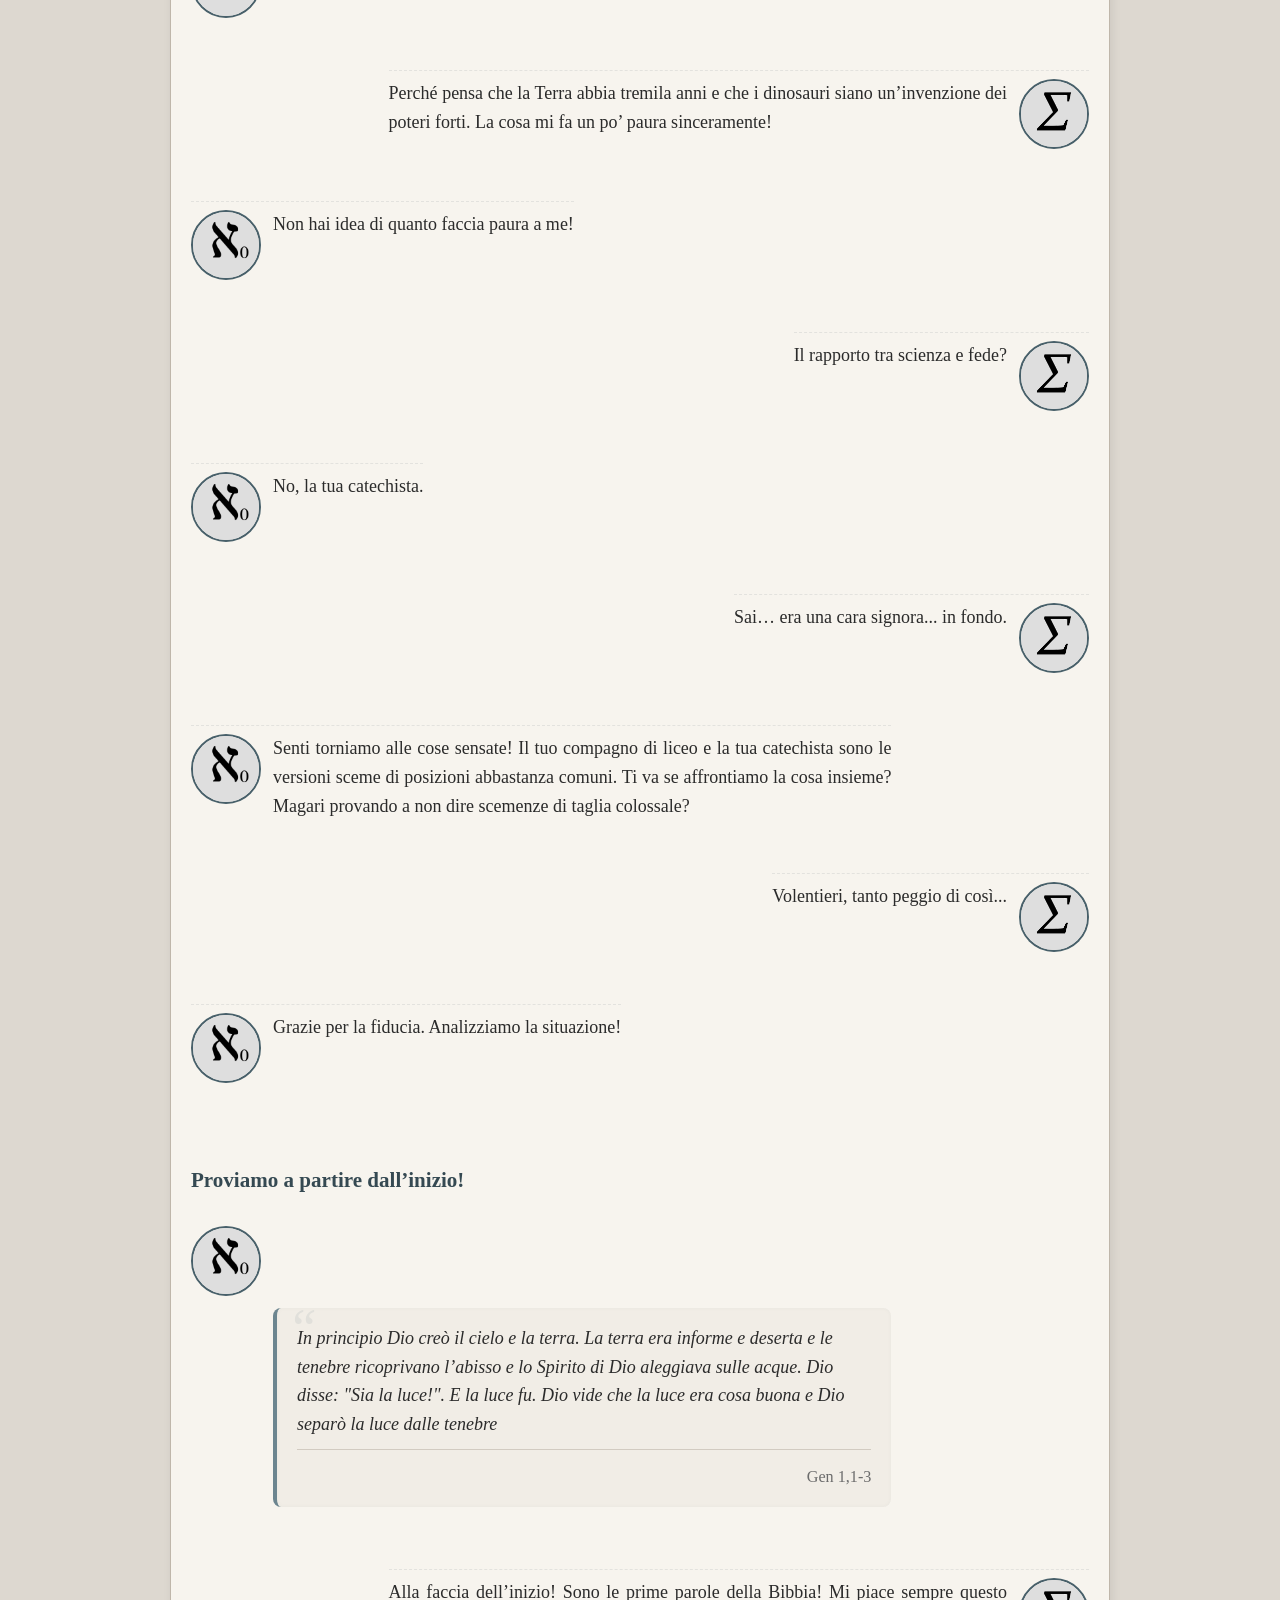
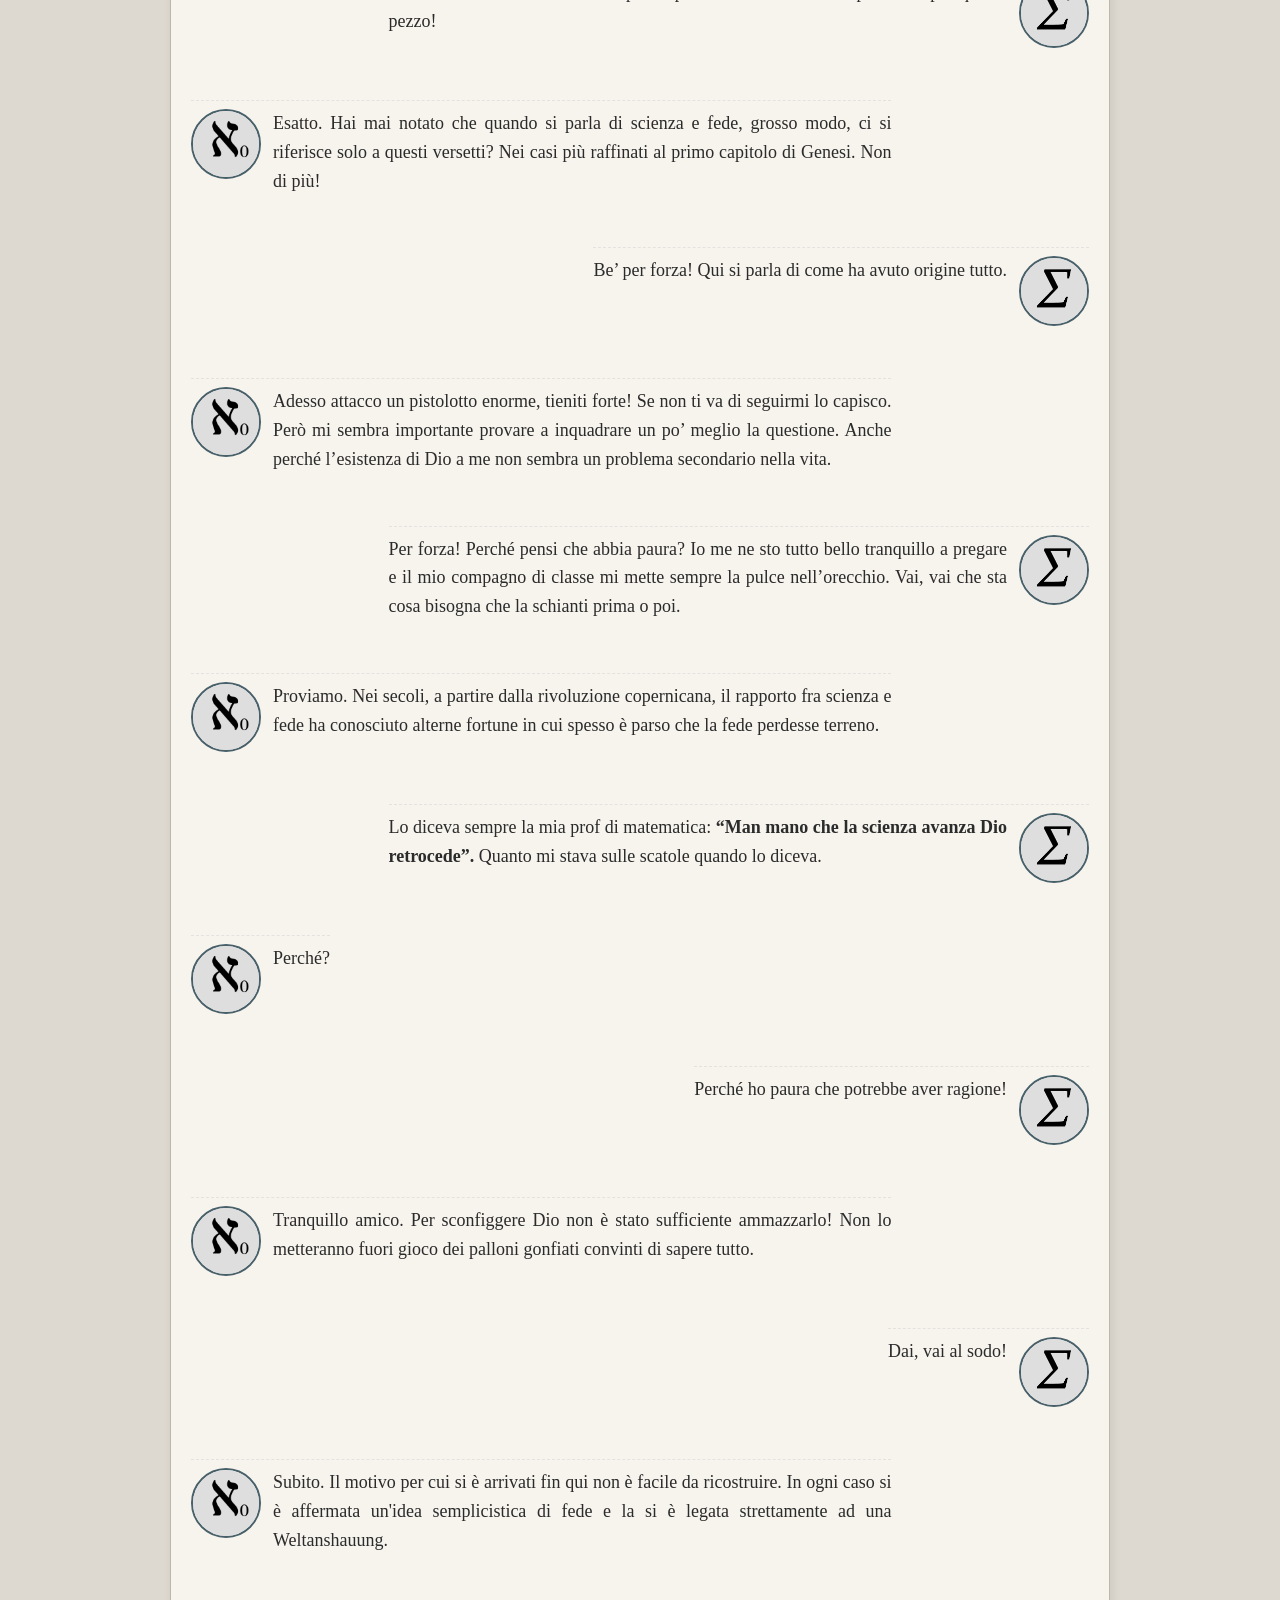
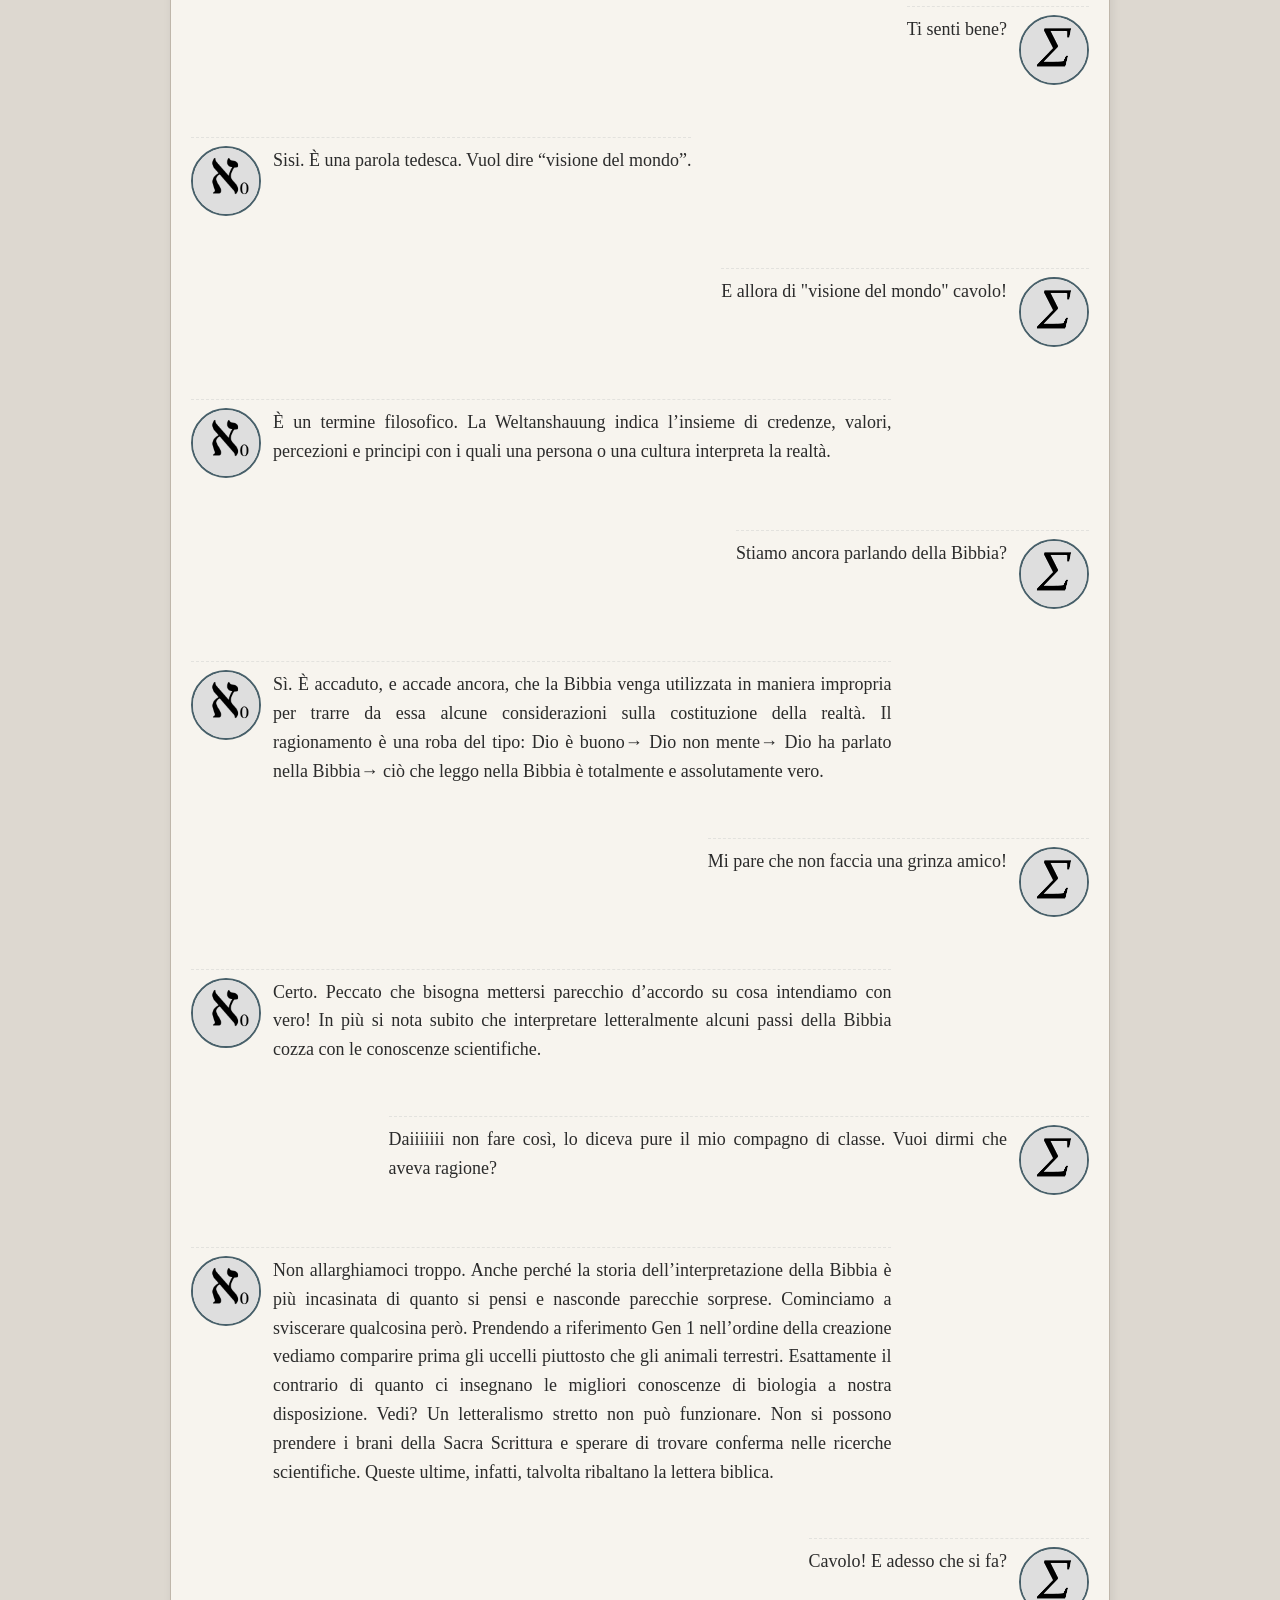
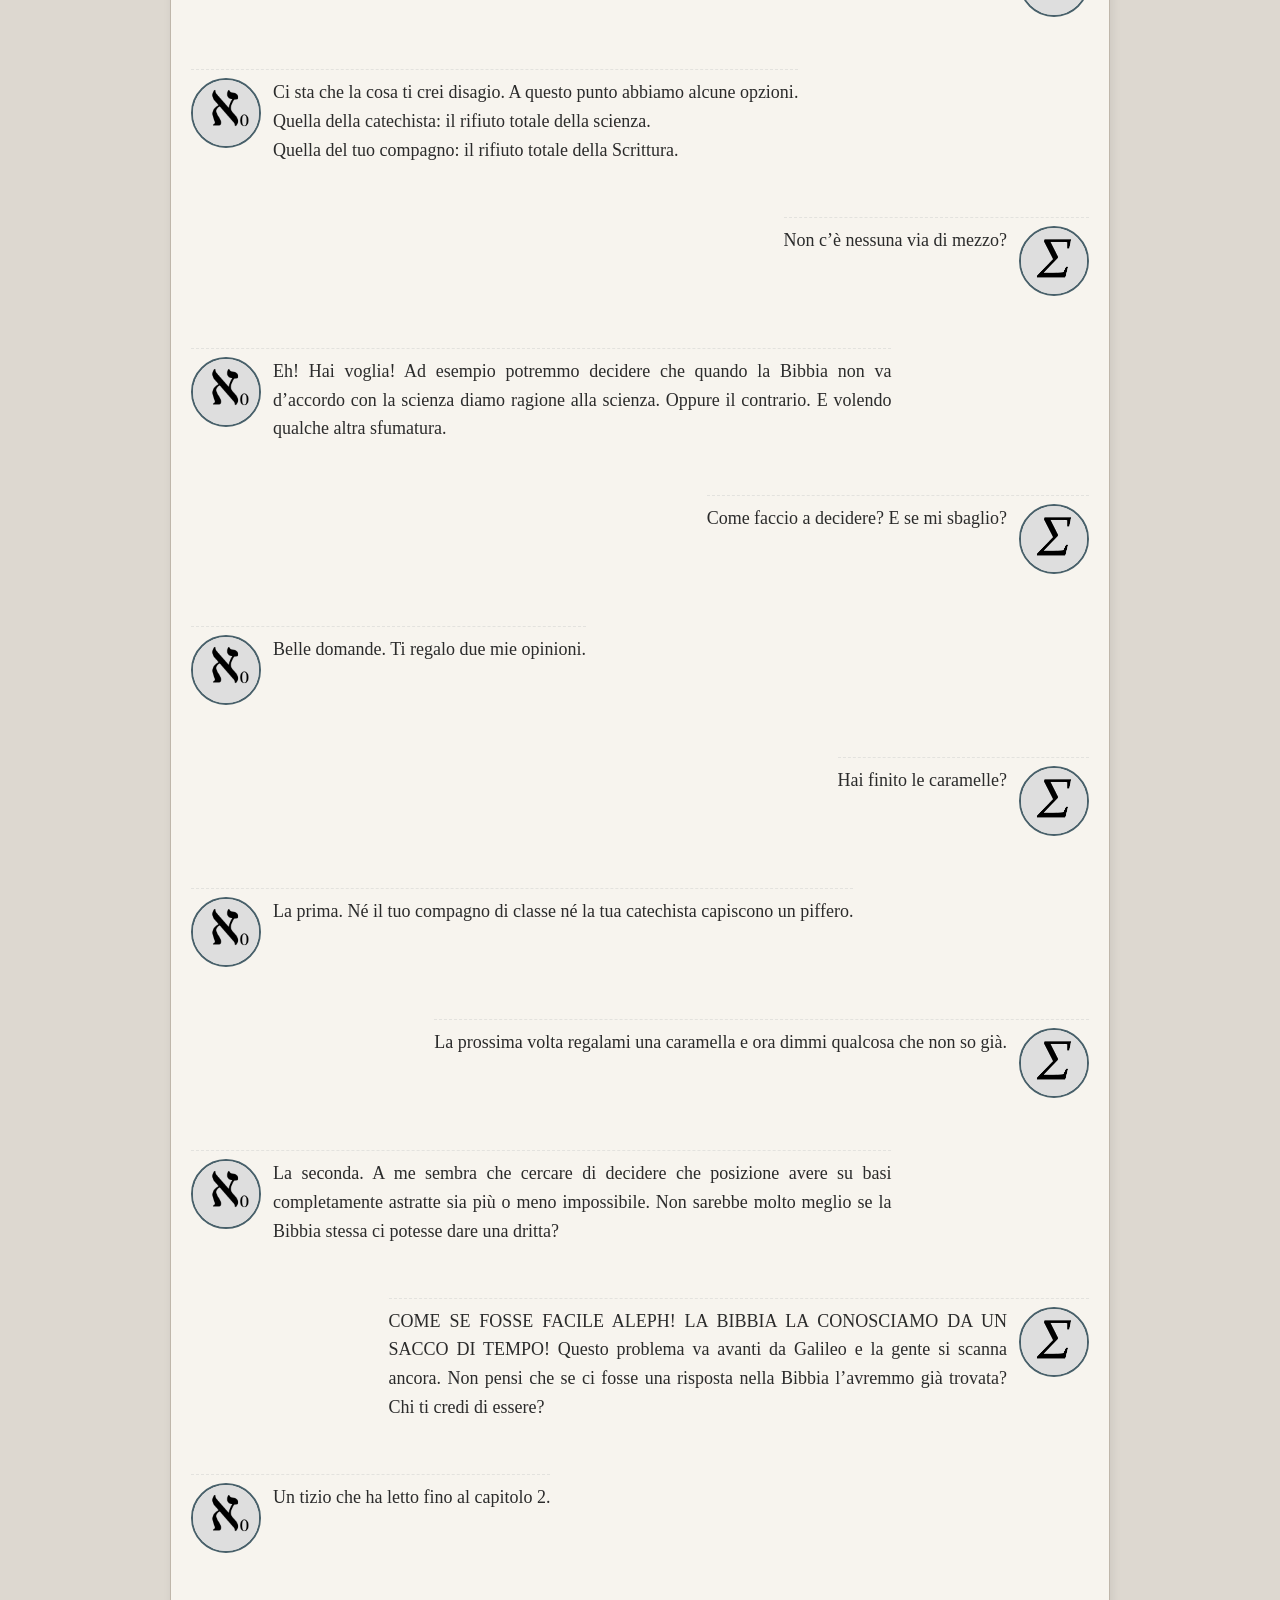
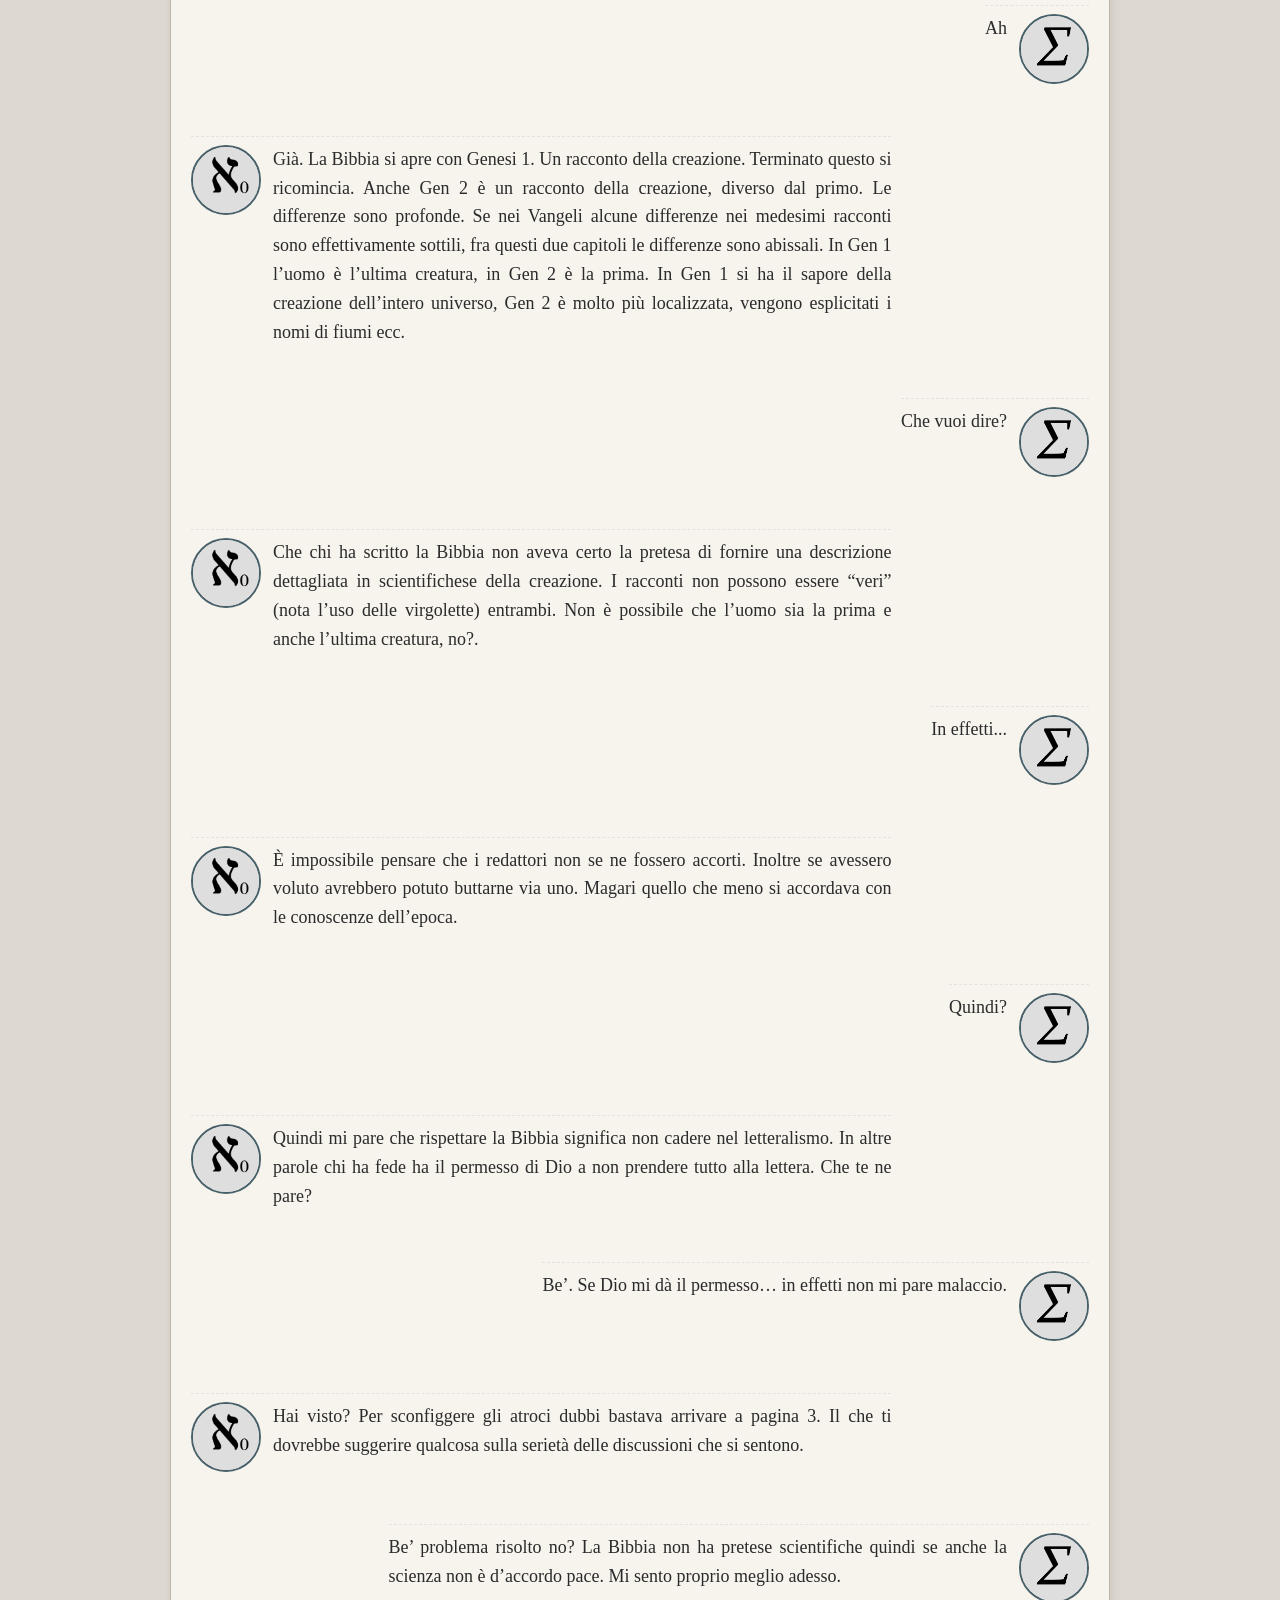
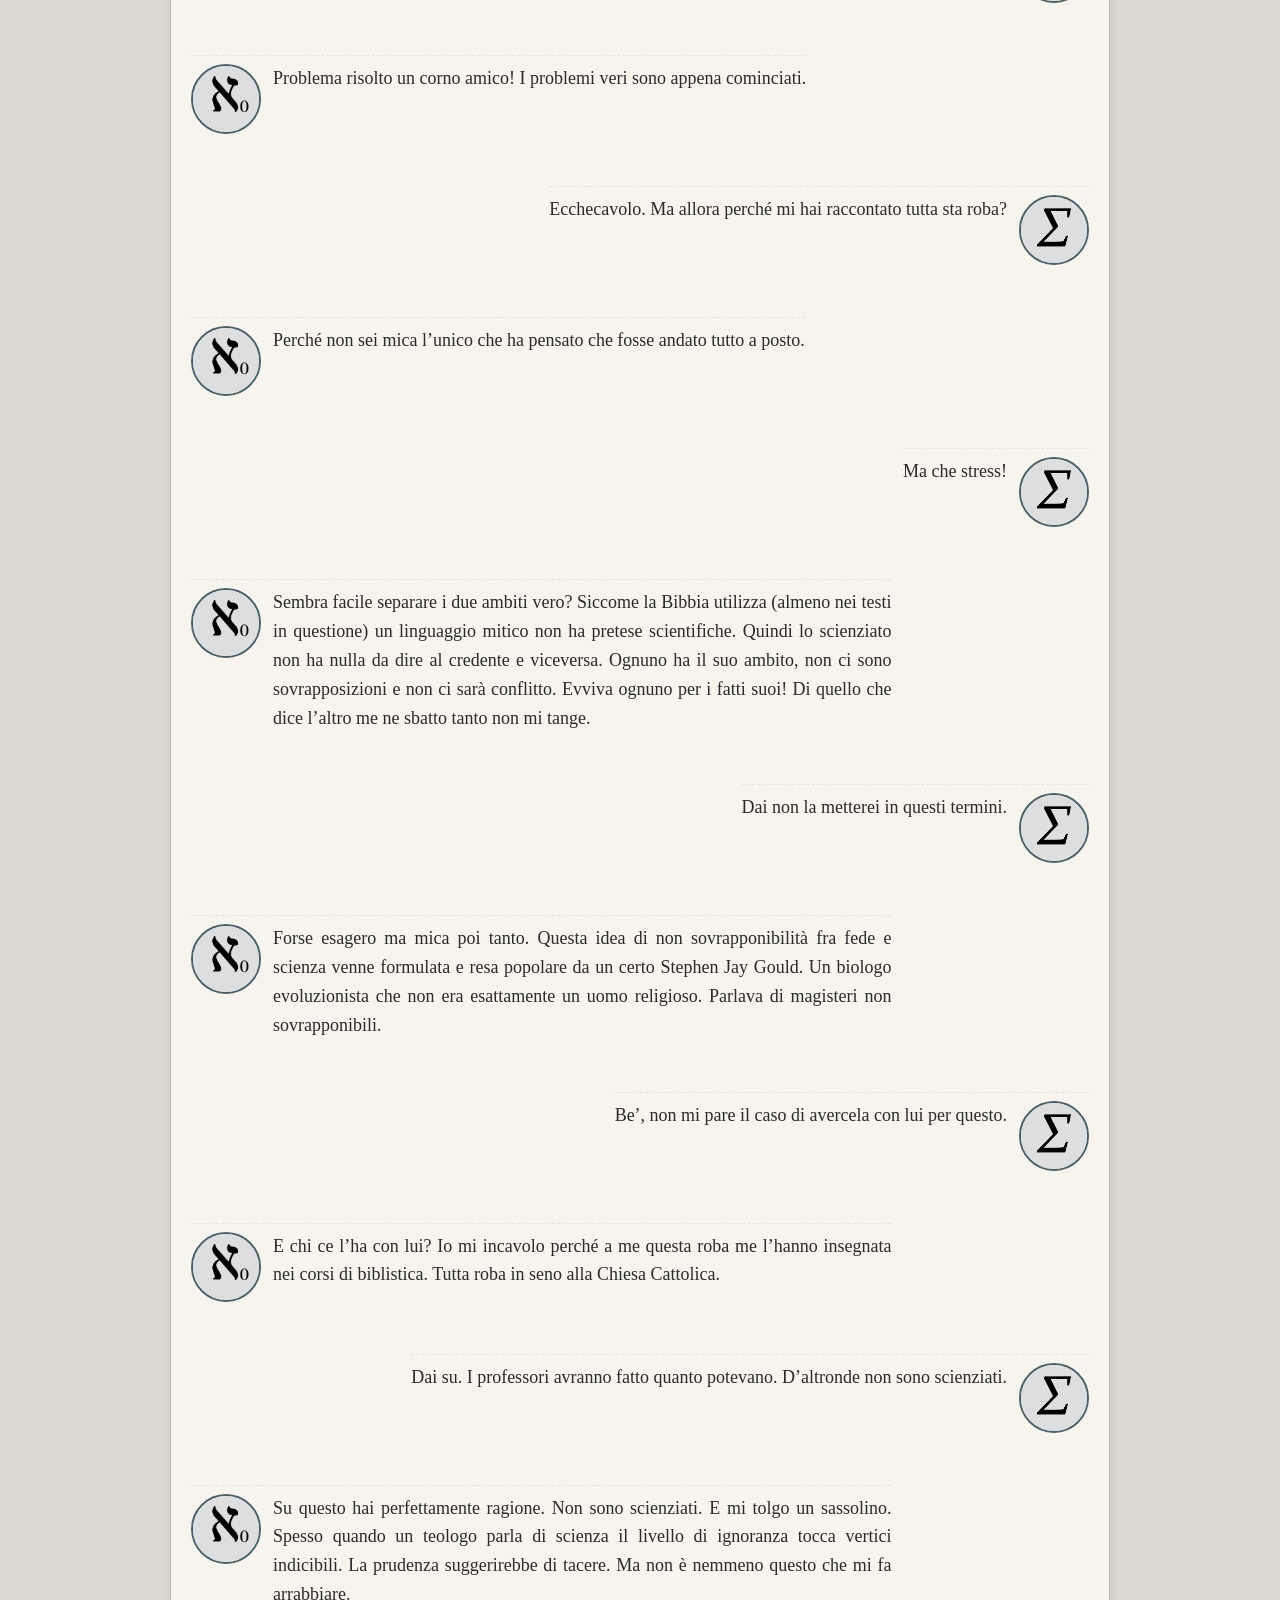
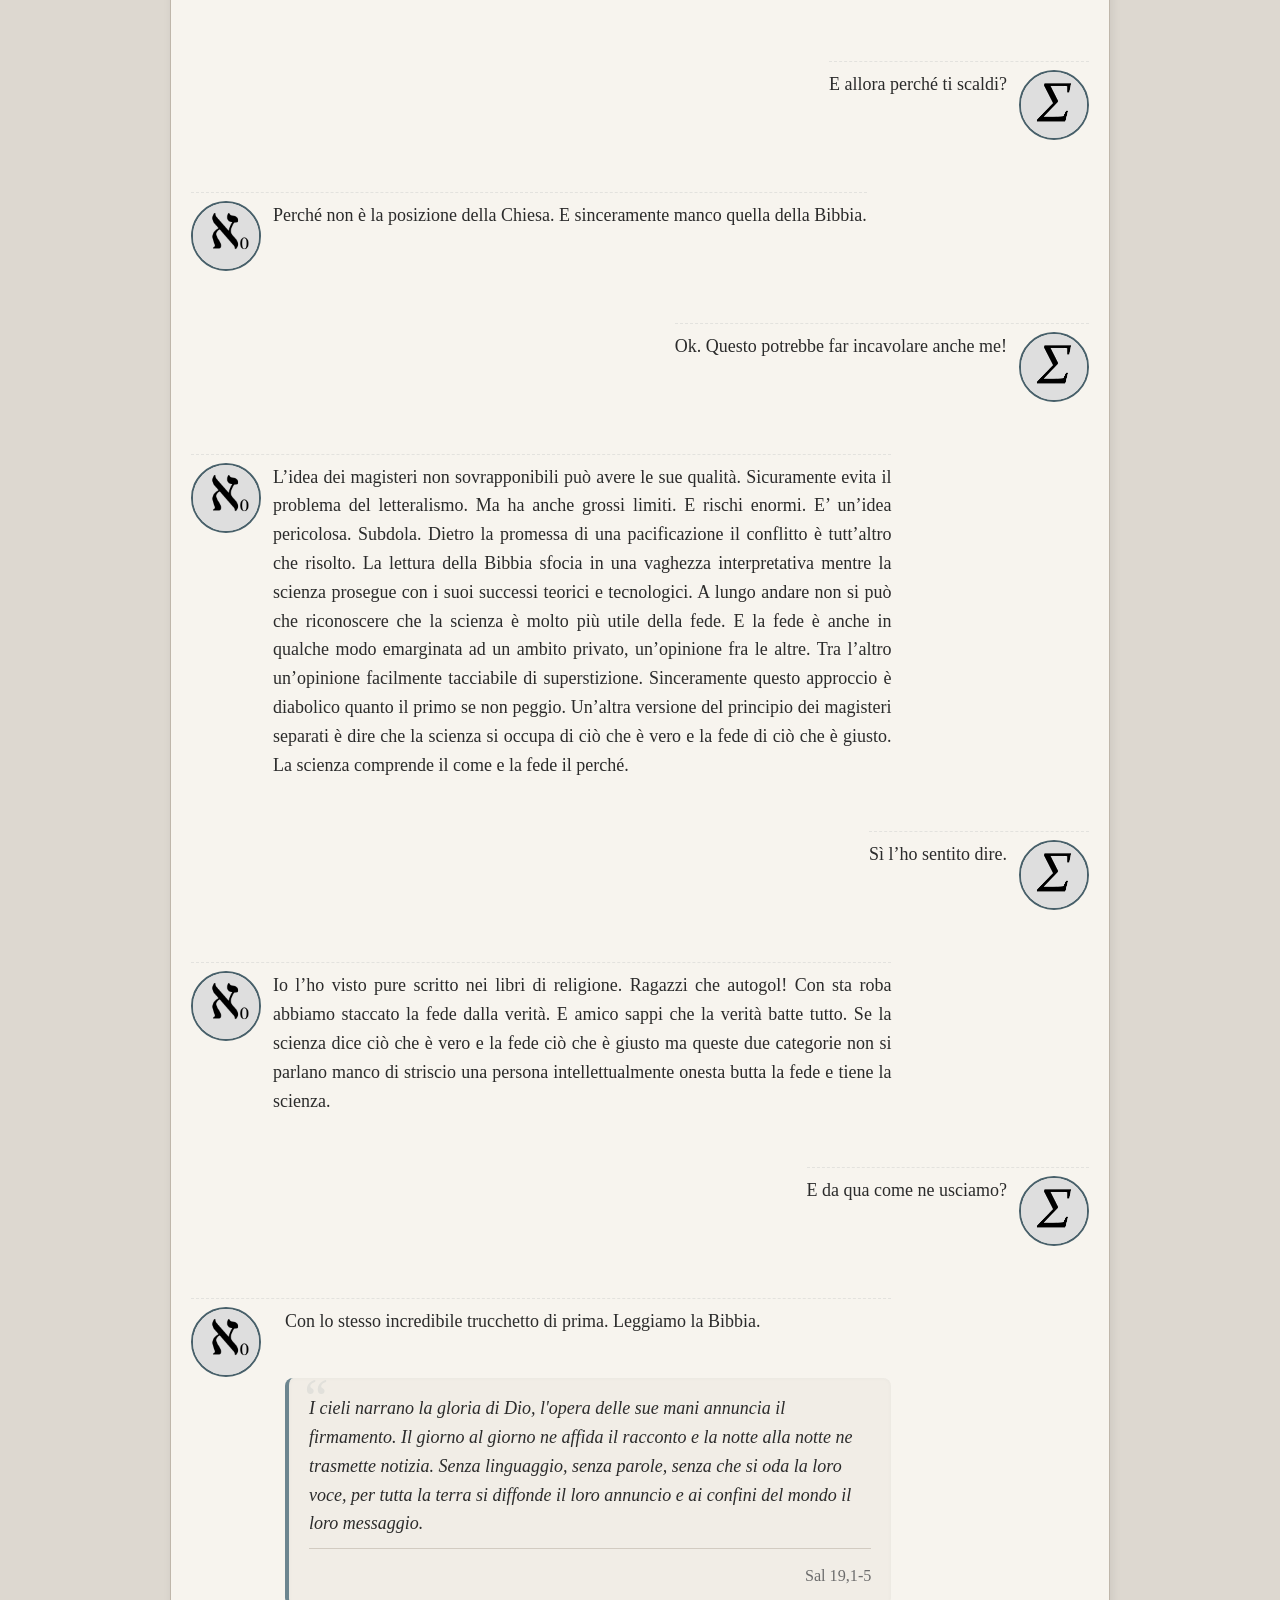
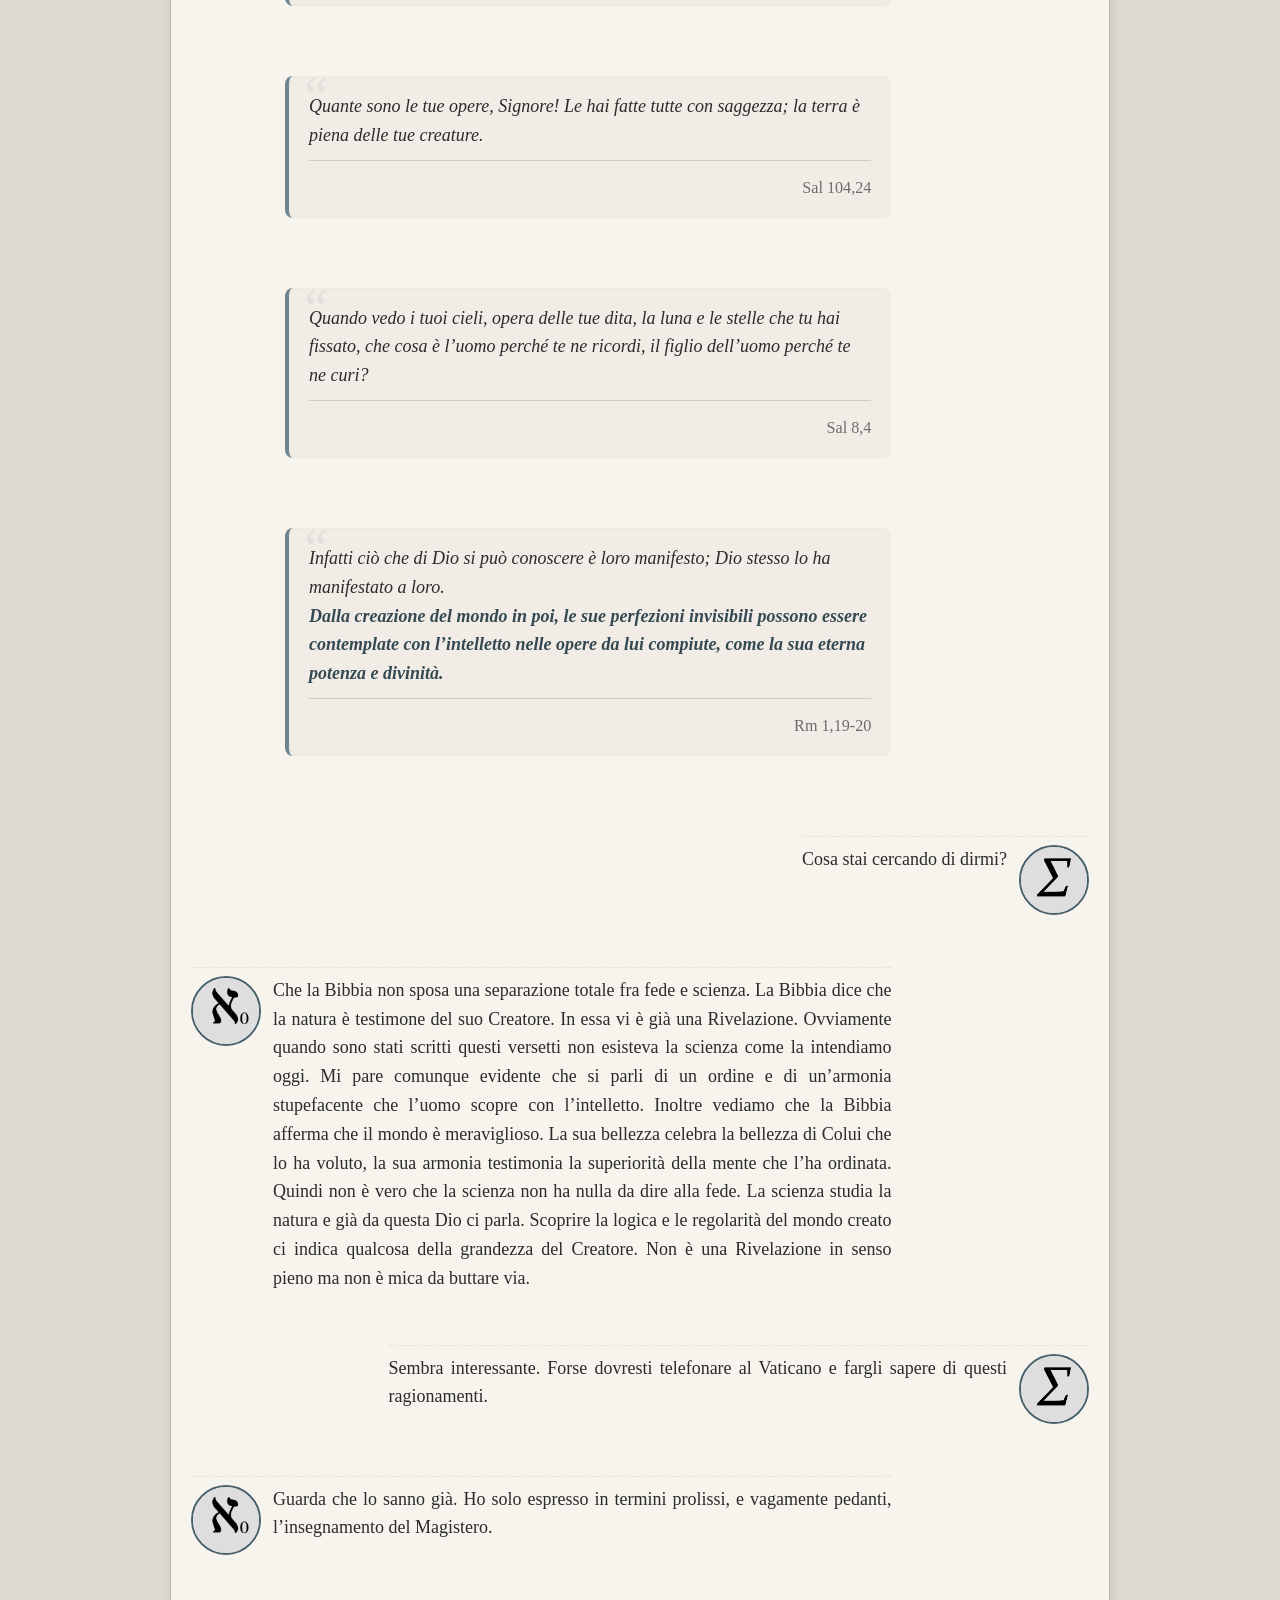
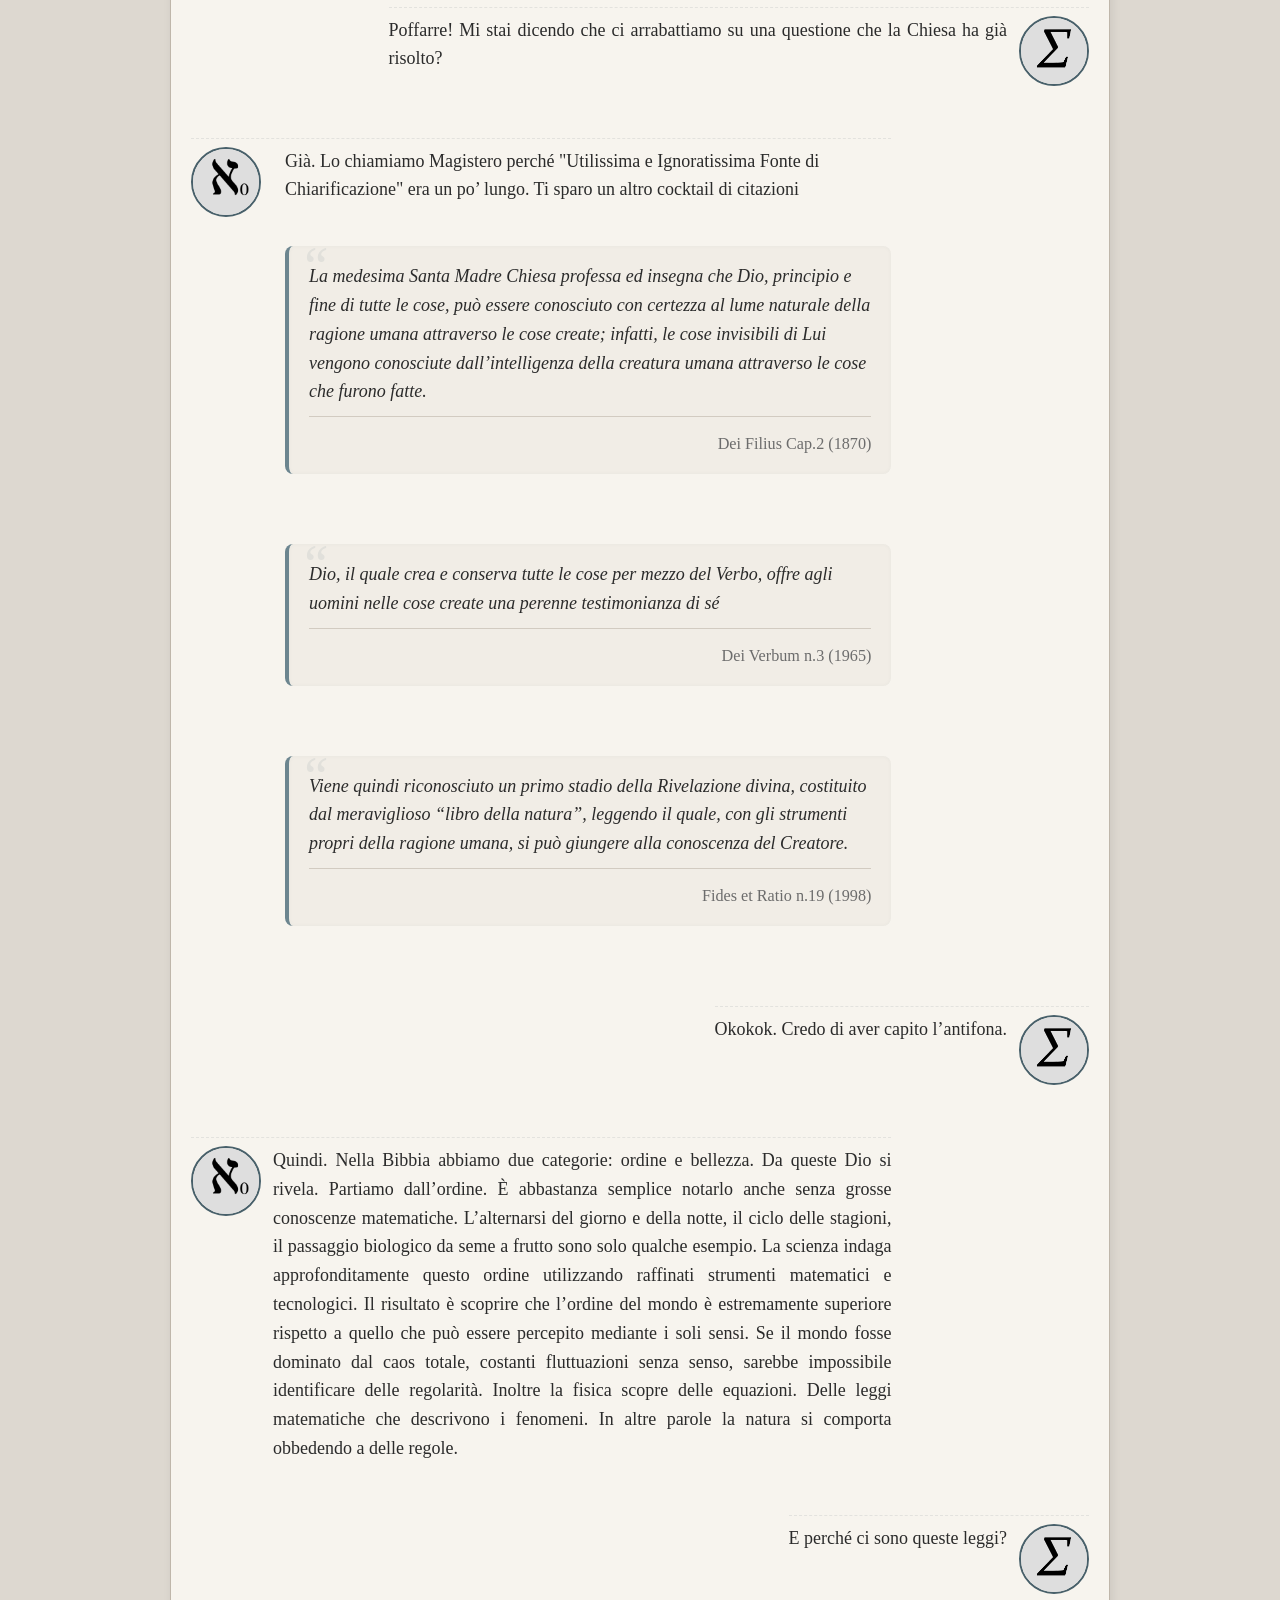
<file: Articoli/Scienzaefedefannoacazzotti.html>
<!DOCTYPE html>
<html lang="it">
<head>
  <meta charset="UTF-8">
  
  <meta name="viewport" content="width=device-width, initial-scale=1.0">
  <script data-goatcounter="https://alephconzero.goatcounter.com/count"
        async src="//gc.zgo.at/count.js"></script>
  <title>Scienza e fede sono in conflitto? Spiegazione chiara</title>
  <meta name="description" content="La scienza e la fede sono davvero in conflitto? Un dialogo chiaro e comprensibile.">
  <meta name="robots" content="index, follow">
  <link rel="canonical" href="https://www.alephconzero.com/Articoli/Scienzaefedefannoacazzotti.html">
  <link rel="icon" href="https://www.alephconzero.com/favicon.ico">
  <link rel="stylesheet" href="../stile.css">
</head>

<body>
  <div class="progress-bar"></div>

  <!-- HEADER -->
  <header>
    <h1 class="logo">
  <span class="logo-aleph">ℵ</span><span class="logo-zero">0</span>
</h1>
    <h2>Per mettere i pensieri in fila</h2>
  </header>

  <!-- MENU HAMBURGER -->
  <div class="menu-container">
    <div class="hamburger" id="hamburger">
      <span></span>
      <span></span>
      <span></span>
    </div>

    <nav class="menu" id="menu">
      <a href="../index.html">Home</a>
      <a href="../Chisono.html">Chi sono</a>
      <a href="../Lasquadrasgorbi.html">La Squadra Sgorbi</a>
      <a href="../Articoli.html">Articoli</a>
      <a href="../Bibliografia.html">Bibliografia</a>
      <a href="../contatti.html">Contatti</a>
      <a href="privacy.html">Privacy Policy</a>
    </nav>
  </div>



  <!-- CONTENUTO PRINCIPALE -->
  <main>
    <article>
      <h2>Fede e scienza fanno a cazzotti?</h2>


      <section class="dialogo">
  <div class="battuta sinistra">
    <img src="../immagini/Aleph.jpg" alt="Alef">
    <p>Ehi coso!</p>
  </div>

  <div class="battuta destra">
    <img src="../immagini/Sigma.png" alt="Sgrunz">
    <p>Ciao! </p>
  </div>

  <div class="battuta sinistra">
    <img src="../immagini/Aleph.jpg" alt="Alef">
    <p>Senti un po’, ti è mai capitato di sentire frasi di questo tipo?
"<b>Gli scienziati sono atei!</b>

  Non si può più credere nelle religioni.  Servivano a spiegare cose incomprensibili che oggi conosciamo perfettamente. 

 <b>Solo gli ignoranti credono ancora in Dio!"</b> </p>
  </div>

  <div class="battuta destra">
    <img src="../immagini/Sigma.png" alt="Sgrunz">
    <p>Sì, lo dice sempre un mio compagno di liceo. Lui crede solo nella scienza. La cosa mi fa un po’ paura sinceramente!</p>
  </div>


  <div class="battuta sinistra">
    <img src="../immagini/Aleph.jpg" alt="Alef">
    <p> Come va nelle materie scientifiche?</p>
  </div>

  <div class="battuta destra">
    <img src="../immagini/Sigma.png" alt="Sgrunz">
    <p>Ha 5 in scienze. 4 in fisica e matematica. </p>
  </div>

  <div class="battuta sinistra">
    <img src="../immagini/Aleph.jpg" alt="Alef">
    <p>Qualcosa vorrà pur dire. E hai mai sentito dire 
"Moltissimi scienziati sono credenti! Il positivismo scientifico è morto e sepolto perché ormai la scienza ha dimostrato l’esistenza di Dio.
 <b>Solo gli ignoranti si professano ancora atei!</b>"
 </p>
  </div>

  <div class="battuta destra">
    <img src="../immagini/Sigma.png" alt="Sgrunz">
    <p>Sì, lo dice sempre la mia vecchia catechista. Mi mette un casino a disagio.</p>
  </div>

  
  <div class="battuta sinistra">
    <img src="../immagini/Aleph.jpg" alt="Alef">
    <p>Perché?</p>
  </div>

  <div class="battuta destra">
    <img src="../immagini/Sigma.png" alt="Sgrunz">
    <p> Perché pensa che la Terra abbia tremila anni e che i dinosauri siano un’invenzione dei poteri forti. 
        La cosa mi fa un po’ paura sinceramente!
</p>
  </div>

  <div class="battuta sinistra">
    <img src="../immagini/Aleph.jpg" alt="Alef">
    <p> Non hai idea di quanto faccia paura a me!</p>
  </div>

  <div class="battuta destra">
    <img src="../immagini/Sigma.png" alt="Sgrunz">
    <p>Il rapporto tra scienza e fede?</p>
  </div>

 
  <div class="battuta sinistra">
    <img src="../immagini/Aleph.jpg" alt="Alef">
    <p>No, la tua catechista.</p>
  </div>

  <div class="battuta destra">
    <img src="../immagini/Sigma.png" alt="Sgrunz">
    <p>Sai… era una cara signora... in fondo. </p>
  </div>

  <div class="battuta sinistra">
    <img src="../immagini/Aleph.jpg" alt="Alef">
    <p> Senti torniamo alle cose sensate! Il tuo compagno di liceo e la tua catechista sono le versioni sceme di 
        posizioni abbastanza comuni. 
        Ti va se affrontiamo la cosa insieme? Magari provando a non dire scemenze di taglia colossale? </p>
  </div>

  <div class="battuta destra">
    <img src="../immagini/Sigma.png" alt="Sgrunz">
    <p>Volentieri, tanto peggio di così...</p>
  </div>

  
  <div class="battuta sinistra">
    <img src="../immagini/Aleph.jpg" alt="Alef">
    <p>Grazie per la fiducia. Analizziamo la situazione! </p>
  </div>

<h3>Proviamo a partire dall’inizio!</h3>

 <div class="battuta sinistra">
    <img src="../immagini/Aleph.jpg" alt="Alef">
     <blockquote>
<p><em>In principio Dio creò il cielo e la terra. La terra era informe e deserta e le tenebre ricoprivano l’abisso 
  e lo Spirito di Dio aleggiava sulle acque. Dio disse: "Sia la luce!". E la luce fu.
   Dio vide che la luce era cosa buona e Dio separò la luce  dalle tenebre</p>
<footer>Gen 1,1-3</footer>
</em>
</blockquote> 
  </div>

  <div class="battuta destra">
    <img src="../immagini/Sigma.png" alt="Sgrunz">
    <p>Alla faccia dell’inizio! Sono le prime parole della Bibbia! Mi piace sempre questo pezzo! </p>
  </div>

  <div class="battuta sinistra">
    <img src="../immagini/Aleph.jpg" alt="Alef">
    <p>Esatto. Hai mai notato che quando si parla di scienza e fede, grosso modo, 
        ci si riferisce solo a questi versetti? Nei casi più raffinati al primo capitolo di Genesi. Non di più! </p>
  </div>

  <div class="battuta destra">
    <img src="../immagini/Sigma.png" alt="Sgrunz">
    <p>Be’ per forza! Qui si parla di come ha avuto origine tutto.</p>
  </div>

   <div class="battuta sinistra">
    <img src="../immagini/Aleph.jpg" alt="Alef">
    <p>Adesso attacco un pistolotto enorme, tieniti forte!  
        Se non ti va di seguirmi lo capisco. Però mi sembra importante provare a inquadrare un po’ meglio la questione.
         Anche perché l’esistenza di Dio a me non sembra un problema secondario nella vita. </p>
  </div>

   <div class="battuta destra">
    <img src="../immagini/Sigma.png" alt="Sgrunz">
    <p>Per forza! Perché pensi che abbia paura? Io me ne sto tutto bello tranquillo a pregare e il mio compagno di classe 
        mi mette sempre la pulce nell’orecchio. Vai, vai che sta cosa bisogna che la schianti prima o poi.

</p>
  </div>

  <div class="battuta sinistra">
    <img src="../immagini/Aleph.jpg" alt="Alef">
    <p>Proviamo.  Nei secoli, a partire dalla rivoluzione copernicana, il rapporto fra scienza e fede
        ha conosciuto alterne fortune in cui spesso è parso che la fede perdesse terreno.  </p>
  </div>

   <div class="battuta destra">
    <img src="../immagini/Sigma.png" alt="Sgrunz">
    <p>Lo diceva sempre la mia prof di matematica:  <b> “Man mano che la scienza avanza Dio retrocede”. </b> 
        Quanto mi stava sulle scatole quando lo diceva. </p>
  </div>
  <div class="battuta sinistra">
    <img src="../immagini/Aleph.jpg" alt="Alef">
    <p>Perché? </p>
  </div>

   <div class="battuta destra">
    <img src="../immagini/Sigma.png" alt="Sgrunz">
    <p>Perché ho paura che potrebbe aver ragione!</p>
  </div>
  <div class="battuta sinistra">
    <img src="../immagini/Aleph.jpg" alt="Alef">
    <p> Tranquillo amico. Per sconfiggere Dio non è stato sufficiente ammazzarlo!  
        Non lo metteranno fuori gioco dei palloni gonfiati convinti di sapere tutto.</p>
  </div>

   <div class="battuta destra">
    <img src="../immagini/Sigma.png" alt="Sgrunz">
    <p>Dai, vai al sodo!</p>
  </div>

  <div class="battuta sinistra">
    <img src="../immagini/Aleph.jpg" alt="Alef">
    <p>Subito. Il motivo per cui si è arrivati fin qui non è facile da ricostruire.   
       In ogni caso si è affermata un'idea semplicistica di fede e la si è legata strettamente ad una  Weltanshauung. </p>
  </div>

  <div class="battuta destra">
    <img src="../immagini/Sigma.png" alt="Sgrunz">
    <p>Ti senti bene?</p>
  </div>

   <div class="battuta sinistra">
    <img src="../immagini/Aleph.jpg" alt="Alef">
    <p>Sisi. È una parola tedesca. Vuol dire “visione del mondo”. </p>
  </div>

  <div class="battuta destra">
    <img src="../immagini/Sigma.png" alt="Sgrunz">
    <p>E allora di "visione del mondo" cavolo!</p>
  </div>

   <div class="battuta sinistra">
    <img src="../immagini/Aleph.jpg" alt="Alef">
    <p>È un termine filosofico. La Weltanshauung indica l’insieme di credenze, valori,
         percezioni e principi con i quali una persona  o una cultura  interpreta la realtà. </p>
  </div>

  <div class="battuta destra">
    <img src="../immagini/Sigma.png" alt="Sgrunz">
    <p>Stiamo ancora parlando della Bibbia?</p>
  </div>

   <div class="battuta sinistra">
    <img src="../immagini/Aleph.jpg" alt="Alef">
    <p>Sì. È accaduto, e accade ancora, che la Bibbia venga utilizzata in maniera impropria per trarre da essa alcune considerazioni 
        sulla costituzione della realtà. Il ragionamento è una roba del tipo: 
Dio è buono→ Dio non mente→ Dio ha parlato nella Bibbia→ ciò che leggo nella Bibbia è totalmente e assolutamente vero. </p>
  </div>

  <div class="battuta destra">
    <img src="../immagini/Sigma.png" alt="Sgrunz">
    <p>Mi pare che non faccia una grinza amico!</p>
  </div>

   <div class="battuta sinistra">
    <img src="../immagini/Aleph.jpg" alt="Alef">
    <p> Certo. Peccato che bisogna mettersi parecchio d’accordo su cosa intendiamo con vero! In più si nota subito che interpretare letteralmente alcuni 
        passi della Bibbia cozza con le conoscenze scientifiche. </p>
  </div>

  <div class="battuta destra">
    <img src="../immagini/Sigma.png" alt="Sgrunz">
    <p>Daiiiiiii non fare così, lo diceva pure il mio compagno di classe. Vuoi dirmi che aveva ragione?</p>
  </div>

  <div class="battuta sinistra">
    <img src="../immagini/Aleph.jpg" alt="Alef">
    <p> Non allarghiamoci troppo. Anche perché la storia dell’interpretazione della Bibbia è più incasinata di quanto si pensi e 
        nasconde parecchie sorprese. Cominciamo a sviscerare qualcosina però.  Prendendo a riferimento Gen 1 nell’ordine della 
        creazione vediamo comparire prima gli uccelli piuttosto che gli animali terrestri. Esattamente il contrario di quanto 
        ci insegnano le migliori conoscenze di biologia a nostra disposizione. Vedi?
         Un letteralismo stretto non può funzionare. Non si possono prendere i brani della Sacra Scrittura e sperare di trovare 
         conferma 
        nelle ricerche scientifiche. Queste ultime, infatti, talvolta ribaltano la lettera biblica.</p>
  </div>

  <div class="battuta destra">
    <img src="../immagini/Sigma.png" alt="Sgrunz">
    <p>Cavolo! E adesso che si fa?</p>
  </div>

   <div class="battuta sinistra">
    <img src="../immagini/Aleph.jpg" alt="Alef">
    <p> Ci sta che la cosa ti crei disagio. A questo punto abbiamo alcune opzioni.<br>
Quella della catechista: il rifiuto totale della scienza.<br>
Quella del tuo compagno: il rifiuto totale della Scrittura. </p>
  </div>

  <div class="battuta destra">
    <img src="../immagini/Sigma.png" alt="Sgrunz">
    <p>Non c’è nessuna via di mezzo?</p>
  </div>

   <div class="battuta sinistra">
    <img src="../immagini/Aleph.jpg" alt="Alef">
    <p>Eh! Hai voglia! Ad esempio potremmo decidere che quando la Bibbia non va d’accordo con la scienza diamo 
        ragione alla scienza. Oppure il contrario. E volendo qualche altra sfumatura. </p>
  </div>

  <div class="battuta destra">
    <img src="../immagini/Sigma.png" alt="Sgrunz">
    <p>Come faccio a decidere? E se mi sbaglio?
</p>
  </div>

   <div class="battuta sinistra">
    <img src="../immagini/Aleph.jpg" alt="Alef">
    <p> Belle domande. Ti regalo due mie opinioni.</p>
  </div>

  <div class="battuta destra">
    <img src="../immagini/Sigma.png" alt="Sgrunz">
    <p>Hai finito le caramelle?</p>
  </div>

   <div class="battuta sinistra">
    <img src="../immagini/Aleph.jpg" alt="Alef">
    <p>La prima. Né il tuo compagno di classe né la tua catechista capiscono un piffero. </p>
  </div>

  <div class="battuta destra">
    <img src="../immagini/Sigma.png" alt="Sgrunz">
    <p>La prossima volta regalami una caramella e ora dimmi qualcosa che non so già. </p>
  </div>

  <div class="battuta sinistra">
    <img src="../immagini/Aleph.jpg" alt="Alef">
    <p>La seconda. A me sembra che cercare di decidere che posizione avere su basi completamente astratte sia più o
         meno impossibile. Non sarebbe molto meglio se la Bibbia stessa ci potesse dare una dritta? </p>
  </div>

  <div class="battuta destra">
    <img src="../immagini/Sigma.png" alt="Sgrunz">
    <p>COME SE FOSSE FACILE ALEPH! LA BIBBIA LA CONOSCIAMO DA UN SACCO DI TEMPO! Questo problema va avanti da 
        Galileo e la gente si scanna ancora. 
        Non pensi che se ci fosse una risposta nella Bibbia l’avremmo già trovata? Chi ti credi di essere?</p>
  </div>

   <div class="battuta sinistra">
    <img src="../immagini/Aleph.jpg" alt="Alef">
    <p>Un tizio che ha letto fino al capitolo 2. </p>
  </div>

  <div class="battuta destra">
    <img src="../immagini/Sigma.png" alt="Sgrunz">
    <p> Ah</p>
  </div>

   <div class="battuta sinistra">
    <img src="../immagini/Aleph.jpg" alt="Alef">
    <p> Già. La Bibbia si apre con Genesi 1. Un racconto della creazione. Terminato questo si ricomincia. Anche Gen 2 è un
         racconto della creazione, diverso dal primo. Le differenze sono profonde. Se nei Vangeli alcune differenze nei medesimi 
         racconti sono effettivamente sottili, fra questi due capitoli le differenze sono abissali. In Gen 1 l’uomo è l’ultima
          creatura, in Gen 2 è la prima. In Gen 1 
        si ha il sapore della creazione dell’intero universo, Gen 2 è molto più localizzata, vengono esplicitati i
         nomi di fiumi ecc.</p>
  </div>

  <div class="battuta destra">
    <img src="../immagini/Sigma.png" alt="Sgrunz">
    <p>Che vuoi dire?</p>
  </div>

  <div class="battuta sinistra">
    <img src="../immagini/Aleph.jpg" alt="Alef">
    <p> Che chi ha scritto la Bibbia non aveva certo la pretesa di fornire una descrizione dettagliata in scientifichese 
        della creazione. I racconti non possono essere “veri” (nota l’uso delle virgolette) entrambi. Non è possibile che l’uomo
         sia la prima e anche l’ultima creatura, no?.
</p>
  </div>

  <div class="battuta destra">
    <img src="../immagini/Sigma.png" alt="Sgrunz">
    <p>In effetti...</p>
  </div>

   <div class="battuta sinistra">
    <img src="../immagini/Aleph.jpg" alt="Alef">
    <p>È impossibile pensare che i redattori non se ne fossero accorti. 
        Inoltre se avessero voluto avrebbero potuto buttarne via uno. Magari quello che meno si accordava con le conoscenze 
        dell’epoca.
     </p>
  </div>

  <div class="battuta destra">
    <img src="../immagini/Sigma.png" alt="Sgrunz">
    <p>Quindi?</p>
  </div>

   <div class="battuta sinistra">
    <img src="../immagini/Aleph.jpg" alt="Alef">
    <p> Quindi mi pare che rispettare la Bibbia significa non cadere nel letteralismo. 
        In altre parole chi ha fede ha il permesso di Dio a non prendere tutto alla lettera. Che te ne pare? </p>
  </div>

  <div class="battuta destra">
    <img src="../immagini/Sigma.png" alt="Sgrunz">
    <p>Be’. Se Dio mi dà il permesso… in effetti non mi pare malaccio.</p>
  </div>

   <div class="battuta sinistra">
    <img src="../immagini/Aleph.jpg" alt="Alef">
    <p>Hai visto? Per sconfiggere gli atroci dubbi bastava arrivare a pagina 3.
         Il che ti dovrebbe suggerire qualcosa sulla serietà delle discussioni che si sentono. </p>
  </div>

  <div class="battuta destra">
    <img src="../immagini/Sigma.png" alt="Sgrunz">
    <p>Be’ problema risolto no? La Bibbia non ha pretese scientifiche quindi se anche la scienza non è d’accordo pace.
         Mi sento proprio meglio adesso.</p>
  </div>
   <div class="battuta sinistra">
    <img src="../immagini/Aleph.jpg" alt="Alef">
    <p>  Problema risolto un corno amico! I problemi veri sono appena cominciati.</p>
  </div>

  <div class="battuta destra">
    <img src="../immagini/Sigma.png" alt="Sgrunz">
    <p>Ecchecavolo. Ma allora perché mi hai raccontato tutta sta roba?</p>
  </div>

   <div class="battuta sinistra">
    <img src="../immagini/Aleph.jpg" alt="Alef">
    <p>Perché non sei mica l’unico che ha pensato che fosse andato tutto a posto. </p>
  </div>

  <div class="battuta destra">
    <img src="../immagini/Sigma.png" alt="Sgrunz">
    <p>Ma che stress!</p>
  </div>

   <div class="battuta sinistra">
    <img src="../immagini/Aleph.jpg" alt="Alef">
    <p>Sembra facile separare i due ambiti vero? Siccome la Bibbia utilizza (almeno nei testi in questione) un  linguaggio mitico non ha pretese scientifiche. Quindi lo scienziato non ha nulla da dire al credente e viceversa. Ognuno ha il suo ambito, non ci sono sovrapposizioni e non ci sarà conflitto.

Evviva ognuno per i fatti suoi! Di quello che dice l’altro me ne sbatto tanto non mi tange. </p>
  </div>

  <div class="battuta destra">
    <img src="../immagini/Sigma.png" alt="Sgrunz">
    <p>Dai non la metterei in questi termini.</p>
  </div>

   <div class="battuta sinistra">
    <img src="../immagini/Aleph.jpg" alt="Alef">
    <p> Forse esagero ma mica poi tanto. Questa idea di non sovrapponibilità fra fede e scienza venne formulata e resa popolare da un certo Stephen Jay Gould. 
        Un biologo evoluzionista che non era esattamente un uomo religioso. Parlava di magisteri non sovrapponibili.</p>
  </div>

  <div class="battuta destra">
    <img src="../immagini/Sigma.png" alt="Sgrunz">
    <p>Be’, non mi pare il caso di avercela con lui per questo.</p>
  </div>

   <div class="battuta sinistra">
    <img src="../immagini/Aleph.jpg" alt="Alef">
    <p> E chi ce l’ha con lui?
        Io mi incavolo perché a me questa roba me l’hanno insegnata nei corsi di biblistica. Tutta roba in seno alla Chiesa Cattolica.
    </p>
  </div>

  <div class="battuta destra">
    <img src="../immagini/Sigma.png" alt="Sgrunz">
    <p>Dai su. I professori avranno fatto quanto potevano. D’altronde non sono scienziati.</p>
  </div>

   <div class="battuta sinistra">
    <img src="../immagini/Aleph.jpg" alt="Alef">
    <p>Su questo hai perfettamente ragione. Non sono scienziati. E mi tolgo un sassolino. Spesso quando un teologo parla di scienza 
        il livello di ignoranza tocca vertici indicibili. 
        La prudenza suggerirebbe di tacere. Ma non è nemmeno questo che mi fa arrabbiare. </p>
  </div>

  <div class="battuta destra">
    <img src="../immagini/Sigma.png" alt="Sgrunz">
    <p>E allora perché ti scaldi?</p>
  </div>


  <div class="battuta sinistra">
    <img src="../immagini/Aleph.jpg" alt="Alef">
    <p>Perché non è la posizione della Chiesa. E sinceramente manco quella della Bibbia.
 </p>
  </div>

  <div class="battuta destra">
    <img src="../immagini/Sigma.png" alt="Sgrunz">
    <p>Ok. Questo potrebbe far incavolare anche me!</p>
  </div>

   <div class="battuta sinistra">
    <img src="../immagini/Aleph.jpg" alt="Alef">
    <p>L’idea dei magisteri non sovrapponibili può avere le sue qualità. Sicuramente evita il problema del letteralismo. Ma ha anche grossi limiti. E rischi enormi. E’ un’idea pericolosa. Subdola. Dietro la promessa di una pacificazione il conflitto è tutt’altro che risolto. La lettura della Bibbia sfocia in una vaghezza interpretativa mentre la scienza prosegue con i suoi successi teorici e tecnologici. A lungo andare non si può che riconoscere che la scienza è molto più utile della fede. E la fede è anche in qualche modo emarginata ad un ambito privato, un’opinione fra le altre. Tra l’altro un’opinione facilmente tacciabile di superstizione. Sinceramente questo approccio è diabolico quanto il primo se non peggio. Un’altra versione del principio dei magisteri separati è dire che la scienza si occupa di ciò che è vero e la fede di ciò che è giusto. La scienza comprende il come e la fede il perché. </p>
  </div>

  <div class="battuta destra">
    <img src="../immagini/Sigma.png" alt="Sgrunz">
    <p>Sì l’ho sentito dire.</p>
  </div>

  <div class="battuta sinistra">
    <img src="../immagini/Aleph.jpg" alt="Alef">
    <p>Io l’ho visto pure scritto nei libri di religione. Ragazzi che autogol! Con sta roba abbiamo staccato la fede dalla verità. E amico sappi che la verità batte tutto. Se la scienza dice ciò che è vero e la fede ciò che è giusto 
        ma queste due categorie non si parlano manco di striscio una persona intellettualmente onesta butta la fede e tiene la 
        scienza. </p>
  </div>

  <div class="battuta destra">
    <img src="../immagini/Sigma.png" alt="Sgrunz">
    <p>E da qua come ne usciamo?</p>
  </div>

  <div class="battuta sinistra">
  <img src="../immagini/Aleph.jpg" alt="Alef">

<div class="testo">
  <p>Con lo stesso incredibile trucchetto di prima.  
  Leggiamo la Bibbia.</p>

  <blockquote>  
    <p><em>
      I cieli narrano la gloria di Dio,
      l'opera delle sue mani annuncia il firmamento.
      Il giorno al giorno ne affida il racconto
      e la notte alla notte ne trasmette notizia.
      Senza linguaggio, senza parole,
      senza che si oda la loro voce,
      per tutta la terra si diffonde il loro annuncio
      e ai confini del mondo il loro messaggio.
    </em></p>
    <footer>Sal 19,1-5</footer>
  </blockquote>

  <blockquote>
    <p><em>
      Quante sono le tue opere, Signore!
      Le hai fatte tutte con saggezza;
      la terra è piena delle tue creature.
    </em></p>
    <footer>Sal 104,24</footer>
  </blockquote>

  <blockquote>
    <p><em>
      Quando vedo i tuoi cieli, opera delle tue dita,
      la luna e le stelle che tu hai fissato,
      che cosa è l’uomo perché te ne ricordi,
      il figlio dell’uomo perché te ne curi?
    </em></p>
    <footer>Sal 8,4</footer>
  </blockquote>

  <blockquote>
    <p><em>
      Infatti ciò che di Dio si può conoscere è loro manifesto;  
      Dio stesso lo ha manifestato a loro.
      <strong>Dalla creazione del mondo in poi,  
      le sue perfezioni invisibili possono essere contemplate  
      con l’intelletto nelle opere da lui compiute,  
      come la sua eterna potenza e divinità.</strong>
    </em></p>
    <footer>Rm 1,19-20</footer>
  </blockquote>
  
</div>
</div>

  <div class="battuta destra">
    <img src="../immagini/Sigma.png" alt="Sgrunz">
    <p>Cosa stai cercando di dirmi?</p>
  </div>

  <div class="battuta sinistra">
    <img src="../immagini/Aleph.jpg" alt="Alef">
    <p> Che la Bibbia non sposa una separazione totale fra fede e scienza. La Bibbia dice che la natura è testimone del suo 
        Creatore. In essa vi è già una Rivelazione. Ovviamente quando sono stati scritti questi versetti non esisteva la scienza 
        come la intendiamo oggi.  Mi pare comunque evidente che si parli di un ordine e di un’armonia stupefacente che l’uomo 
        scopre con l’intelletto. Inoltre vediamo che la Bibbia afferma che il mondo è meraviglioso. La sua bellezza celebra la 
        bellezza di Colui che lo ha voluto, la sua armonia testimonia la superiorità della mente che l’ha ordinata. 
        Quindi non è vero che la scienza non ha nulla da dire alla fede. La scienza studia la natura e già da questa Dio ci 
        parla. Scoprire la logica e le regolarità del mondo creato ci indica qualcosa della grandezza del Creatore. 
        Non è una Rivelazione in senso pieno ma non è mica da buttare via. </p>
  </div>

  <div class="battuta destra">
    <img src="../immagini/Sigma.png" alt="Sgrunz">
    <p>Sembra interessante. Forse dovresti telefonare al Vaticano e fargli sapere di questi ragionamenti.</p>
  </div>

   <div class="battuta sinistra">
    <img src="../immagini/Aleph.jpg" alt="Alef">
    <p> Guarda che lo sanno già. Ho solo espresso in termini prolissi, e vagamente pedanti, l’insegnamento del Magistero.
</p>
  </div>

  <div class="battuta destra">
    <img src="../immagini/Sigma.png" alt="Sgrunz">
    <p>Poffarre! Mi stai dicendo che ci arrabattiamo su una questione che la Chiesa ha già risolto?</p>
  </div>

  <div class="battuta sinistra">
    <img src="../immagini/Aleph.jpg" alt="Alef">
    
    <div class="testo">
  <p>Già. Lo chiamiamo Magistero perché "Utilissima e Ignoratissima Fonte di Chiarificazione" era un po’ lungo. 
    Ti sparo un altro cocktail di citazioni</p>


  <blockquote>
    <p><em>
      La medesima Santa Madre Chiesa professa ed insegna che Dio, principio e fine di tutte le cose, 
      può essere conosciuto con certezza al lume naturale della ragione umana attraverso le cose create; infatti, 
      le cose invisibili di Lui vengono conosciute dall’intelligenza della creatura umana attraverso le cose che furono fatte.
    </em></p>
    <footer> Dei Filius Cap.2 (1870)
</footer>
  </blockquote>

  <blockquote>
    <p><em>
   Dio, il quale crea e conserva tutte le cose per mezzo del Verbo, offre agli uomini nelle cose create una perenne
    testimonianza di sé
    </em></p>
    <footer>Dei Verbum n.3 (1965)</footer>
  </blockquote>

  <blockquote>
    <p><em>
 Viene quindi riconosciuto un primo stadio della Rivelazione divina, costituito dal meraviglioso “libro della natura”, 
 leggendo il quale, con gli strumenti propri della ragione umana, si può giungere alla conoscenza del Creatore.  
    </em></p>
    <footer>Fides et Ratio n.19 (1998)</footer>
  </blockquote>
    </div>
  </div>

  <div class="battuta destra">
    <img src="../immagini/Sigma.png" alt="Sgrunz">
    <p>Okokok. Credo di aver capito l’antifona.</p>
  </div>

   <div class="battuta sinistra">
    <img src="../immagini/Aleph.jpg" alt="Alef">
    <p> Quindi. Nella Bibbia abbiamo due categorie: ordine e bellezza. Da queste Dio si rivela. Partiamo dall’ordine. 
 È abbastanza semplice notarlo anche senza grosse conoscenze matematiche. L’alternarsi del giorno e della notte,
  il ciclo delle stagioni, il passaggio biologico da seme a frutto sono solo qualche esempio. La scienza indaga approfonditamente
   questo ordine utilizzando raffinati strumenti matematici e tecnologici. Il risultato è scoprire che l’ordine del mondo è
    estremamente superiore rispetto a quello che può essere percepito mediante i soli sensi. Se il mondo fosse dominato dal caos 
    totale, costanti fluttuazioni senza senso, sarebbe impossibile identificare delle regolarità. Inoltre la fisica scopre delle
     equazioni. Delle leggi matematiche che descrivono i fenomeni. In altre parole la natura si comporta obbedendo a delle 
     regole.</p>
  </div>

  <div class="battuta destra">
    <img src="../immagini/Sigma.png" alt="Sgrunz">
    <p>E perché ci sono queste leggi?</p>
  </div>

   <div class="battuta sinistra">
    <img src="../immagini/Aleph.jpg" alt="Alef">
    <p>Eh bravo! Questa sì che è una domanda. A cui se ne attaccano un bel po’ di altre. L’ordine fa sorgere spontaneamente
         l’idea che ci sia una Mente ordinatrice. In questo mi pare che la scienza fornisca in sé stessa un’immagine del mondo 
         molto più simile a quella biblica che a quella tipica delle culture pagane vicine ad Israele. </p>
  </div>


  <div class="battuta destra">
    <img src="../immagini/Sigma.png" alt="Sgrunz">
    <p>Ah boh? Io non ne so mica nulla delle culture dell’epoca.</p>
  </div>


   <div class="battuta sinistra">
    <img src="../immagini/Aleph.jpg" alt="Alef">
    <p>Con un’enorme semplificazione ti direi che nelle culture vicine ad Israele, dalle quali è tra l’altro influenzato, 
        l’universo nasce come una sorta di incidente cosmico. Ad esempio nella mitologia babilonese è il frutto di un duello 
        fra divinità. La Bibbia però parla di un universo voluto, pensato  e progettato. Insomma un colpo ben orchestrato.
         Proprio come l’universo ci appare sotto la lente delle scienze.</p>
  </div>


  <div class="battuta destra">
    <img src="../immagini/Sigma.png" alt="Sgrunz">
    <p>Be’messa giù così non sembra che ci siano particolari problemi.</p>
  </div>

<div class="battuta sinistra">
    <img src="../immagini/Aleph.jpg" alt="Alef">
    <p>Fammi spendere però anche una parola sulla bellezza. Tutti ci accorgiamo di quanto il mondo è bello.
         Che si tratti del profilo di una montagna, dei flutti del mare o dell’incanto delle stelle è tipico di noi umani 
         fermarci ad ammirare il creato. La scienza, con i suoi metodi propri, penetra questa bellezza e sotto l’incanto di 
         ciò che appare ai sensi scopre la meraviglia di una trama articolata e difficilmente intuibile. Questa è l’esperienza
          tipica dello scienziato. Le leggi che governano l’universo hanno una bellezza propria che si mostra nelle simmetrie 
          matematiche, nella loro deducibilità logica e nel modo con cui queste leggi si compenetrano per dar vita allo 
          splendore del mondo. Basandomi sulla mia esperienza descriverei il mondo come un <em> rutilante ed intricato florilegio 
          barocco.</em></p>
  </div>


  <div class="battuta destra">
    <img src="../immagini/Sigma.png" alt="Sgrunz">
    <p>Amico. Qualunque cosa accada nella tua vita non lavorare come agente pubblicitario. 
        Senti una cosa. Dici che con sto ragionamento abbiamo messo a posto tutta la questione?</p>
  </div>

  <div class="battuta sinistra">
    <img src="../immagini/Aleph.jpg" alt="Alef">
    <p>Be’ non tutta tutta. Siamo rimasti a un livello generale. Credo però che come bozza vada alla grande. 
        Può fungere da linea guida.</p>
  </div>


  <div class="battuta destra">
    <img src="../immagini/Sigma.png" alt="Sgrunz">
    <p>Eeeeeeehhh ma io voglio i dettagli! E il Big Bang? E l’evoluzione? E il caso? Il male? Poi hai parlato anche dei redattori della Bibbia, chi sarebbero?</p>
  </div>


  <div class="battuta sinistra">
    <img src="../immagini/Aleph.jpg" alt="Alef">
    <p>Piano, piano, piano. Con calma facciamo tutto. Magari non oggi perché mi sta venendo fame.
         Per ora ci accontentiamo di notare un paio di cose. Innanzitutto che se accettiamo l’immagine di Dio che ci
          fornisce la Bibbia non ci dobbiamo stupire che esista la scienza. C’è una logica nell’universo infatti la scopriamo.
           Non si tratta poi di una logica fredda. È meravigliosa, stupefacente. Ha proprio il sapore di qualcosa di più grande
            di noi. E quindi vale la pena fare scienza da una prospettiva religiosa. C’è pure caso che impariamo a conoscere Dio 
            meglio. Capisci? Per uno scienziato cristiano la fede e la scienza si illuminano a vicenda. Poi ci portiamo a casa 
            anche un po’ di serenità sulla lettura della Bibbia. Leggendo manco tre pagine abbiamo già capito che il letteralismo
             non è una buona idea. E intanto andiamo a cena tranquilli.</p>
  </div>


  <div class="battuta destra">
    <img src="../immagini/Sigma.png" alt="Sgrunz">
    <p>Non del tutto. Lasciamo pure andare il letteralismo ma come la interpretiamo la Bibbia? Tiriamo a indovinare? 
        E poi tu mi hai detto che la scienza è bella, carina e coccolosa ma che faccio ti prendo in parola? Anche perché, 
        sinceramente, se c’è da imparare qualcosa su Dio vale la pena saperne di più.</p>
  </div>


    <div class="battuta sinistra">
    <img src="../immagini/Aleph.jpg" alt="Alef">
    <p>Hai messo giù un bel po’ di domande intelligenti. Solo che le risposte non sono brevi.</p>
  </div>


  <div class="battuta destra">
    <img src="../immagini/Sigma.png" alt="Sgrunz">
    <p>È  ora di cena?</p>
  </div>


    <div class="battuta sinistra">
    <img src="../immagini/Aleph.jpg" alt="Alef">
    <p>Sì, ma se vuoi ne riparliamo.</p>
  </div>


  <div class="battuta destra">
    <img src="../immagini/Sigma.png" alt="Sgrunz">
    <p>Ma io come vado a nanna tranquillo?</p>
  </div>



    <div class="battuta sinistra">
    <img src="../immagini/Aleph.jpg" alt="Alef">
    <p>La tranquillità è sopravvalutata caro mio. E poi ti dico un piccolo segreto.</p>
  </div>


  <div class="battuta destra">
    <img src="../immagini/Sigma.png" alt="Sgrunz">
    <p>Sentiamo</p>
  </div>

   <div class="battuta sinistra">
    <img src="../immagini/Aleph.jpg" alt="Alef">
    <p>Anche se avessi la risposta perfetta non basterebbe a tranquillizzarti.</p>
  </div>


  <div class="battuta destra">
    <img src="../immagini/Sigma.png" alt="Sgrunz">
    <p>Perché?</p>
  </div>

   <div class="battuta sinistra">
    <img src="../immagini/Aleph.jpg" alt="Alef">
    <p>Perché quello che cerchi non è la dimostrazione di un teorema. Non è una visione perfetta. 
        Tu cerchi una relazione vera e vivificante con Dio</p>
  </div>


  <div class="battuta destra">
    <img src="../immagini/Sigma.png" alt="Sgrunz">
    <p>E quindi?</p>
  </div>

   <div class="battuta sinistra">
    <img src="../immagini/Aleph.jpg" alt="Alef">
    <p>Quindi rispondere alle domande che ti assillano è giusto e nobile. Ma non ti daranno automaticamente una fede 
        incrollabile. Quella la puoi ricevere solo dal Signore. Se riflettere su questi argomenti non ti aiuta a crescere 
        nel tuo rapporto con Lui non serve a nulla. 
</p>
  </div>


  <div class="battuta destra">
    <img src="../immagini/Sigma.png" alt="Sgrunz">
    <p>Ma scusa. E allora tutti questi pistolotti a cosa servirebbero?
</p>
  </div>


   <div class="battuta sinistra">
    <img src="../immagini/Aleph.jpg" alt="Alef">
    <p>A capire meglio in cosa, anzi in Chi, credi. Così che conoscendo meglio tu possa amarLo meglio.</p>
  </div>

      </section>
    </article>
  </main>
  <footer>
  <p class="footer-logo">
  © 2026
  <span class="mini-logo">
    <span class="logo-aleph">ℵ</span><span class="logo-zero">0</span>
  </span>
  -AlephconZero
</p>
  <p> <small><em>Ve' te. Sei pure arrivato in fondo. Grazie!</em></small></p>
</footer>
<script src="../script.js"></script>
</body>
</html>
</file>
<file: stile.css>
* {
  margin: 0;
  padding: 0;
  box-sizing: border-box;
}

@import url("https://fonts.googleapis.com/css2?family=Merriweather:wght@400;700&display=swap");

/* =========================
   PALETTE
========================= */

:root {
  --bg-page: #ddd8d0;
  --bg-overlay: rgba(255, 255, 255, 0.82);

  --bg-panel: #f7f4ee;
  --bg-paper: #fcfaf6;
  --bg-paper-soft: #f1ede6;

  --text-main: #2b2b2b;
  --text-soft: #5d5d5d;
  --text-muted: #6c6c6c;

  --border-soft: #d2cbc1;
  --border-mid: #bfb6aa;

  --accent: #48606a;
  --accent-dark: #354952;
  --accent-soft: #6c858f;

  --nav-bg: #2e3c43;
  --nav-hover: #48606a;
  --menu-bg: #26343a;

  --shadow-soft: 0 6px 18px rgba(0, 0, 0, 0.08);
  --shadow-mid: 2px 2px 10px rgba(0, 0, 0, 0.08);
}

/* =========================
   BASE
========================= */

body {
  position: relative;
  overflow-x: hidden;
  max-width: 1000px;
  margin: 0 auto;
  padding: 30px;
  font-family: "Merriweather", Georgia, serif;
  font-size: 18px;
  line-height: 1.85;
  background-color: var(--bg-page);
  color: var(--text-main);
}

body::before {
  content: "";
  position: fixed;
  inset: 0;
  background-color: var(--bg-overlay);
  z-index: -1;
}

a:focus-visible {
  outline: 2px solid var(--accent-dark);
  outline-offset: 3px;
}

main {
  margin-bottom: 50px;
}

section {
  margin-top: 28px;
}

p {
  margin-bottom: 18px;
  text-align: justify;
}

h2 {
  margin-top: 36px;
  margin-bottom: 18px;
  color: var(--accent-dark);
}

h3 {
  margin-top: 26px;
  margin-bottom: 14px;
  color: var(--accent-dark);
}

article > h2:first-child,
main > h2:first-child {
  margin-top: 0;
}

/* =========================
   HEADER
========================= */

header {
  text-align: center;
  margin-bottom: 40px;
  padding-bottom: 10px;
  border-bottom: 1px solid var(--border-soft);
}

header h1 {
  text-align: center;
  font-size: 2.8em;
  letter-spacing: 2px;
  color: var(--text-main);
}

header h1.logo {
  text-align: center;
  font-size: 8rem;
  letter-spacing: 0;
  color: var(--text-main);
  line-height: 1;
  display: inline-block;
  position: relative;
}

.logo-aleph {
  display: inline-block;
}

.logo-zero {
  display: inline-block;
  font-size: 0.38em;
  position: relative;
  left: -0.08em;
  top: 0.28em;
}

.aleph-zero {
  display: inline-block;
  line-height: 1;
}

header h2 {
  text-align: center;
  font-size: 1.8em;
  letter-spacing: 2px;
  color: var(--accent-dark);
}

/* =========================
   NAVBAR
========================= */

nav {
  display: flex;
  justify-content: center;
  flex-wrap: wrap;
  gap: 10px;
  margin-bottom: 40px;
  padding: 10px;
  border-radius: 8px;
  background-color: var(--nav-bg);
}

nav a {
  color: #f7f7f7;
  text-decoration: none;
  padding: 8px 14px;
  border-radius: 4px;
  transition: background-color 0.3s, color 0.3s;
}

nav a:hover {
  background-color: var(--nav-hover);
  color: #ffffff;
}

/* =========================
   HAMBURGER + MENU LATERALE
========================= */

.hamburger {
  position: fixed;
  top: 24px;
  left: 24px;
  width: 48px;
  height: 48px;
  cursor: pointer;
  z-index: 2000;
}

.hamburger span {
  position: absolute;
  left: 6px;
  right: 6px;
  height: 2px;
  background: var(--accent-dark);
  border-radius: 4px;
  transform-origin: center;
  transition: transform 1s ease, opacity 0.2s ease, background 0.3s ease;
}

.hamburger span:nth-child(1) {
  top: 12px;
}

.hamburger span:nth-child(2) {
  top: 20px;
}

.hamburger span:nth-child(3) {
  top: 28px;
}

.hamburger.active span {
  background: #f7f7f7;
}

.hamburger.active span:nth-child(1) {
  transform: translateY(8px) rotate(225deg);
}

.hamburger.active span:nth-child(2) {
  opacity: 0;
  transform: translateY(0) rotate(225deg);
}

.hamburger.active span:nth-child(3) {
  transform: translateY(-8px) rotate(-225deg);
}

.menu {
  position: fixed;
  top: 0;
  left: -280px;
  width: 250px;
  height: 100%;
  display: flex;
  flex-direction: column;
  justify-content: center;
  align-items: flex-start;
  gap: 22px;
  padding-left: 10px;
  background: var(--menu-bg);
  transition: left 0.5s cubic-bezier(0.68, -0.55, 0.27, 1.55);
  z-index: 1500;
}

nav.menu {
  margin-bottom: 0;
  border-radius: 0;
}

.menu.show {
  left: 0;
}

.menu a {
  color: #f7f7f7;
  text-decoration: none;
  font-size: 1.3em;
  opacity: 0;
  transform: translateX(-25px);
  transition: opacity 0.65s ease, transform 0.65s ease, color 0.3s ease;
}

.menu.show a {
  opacity: 1;
  transform: translateX(0);
}

.menu.show a:nth-child(1) {
  transition-delay: 0.3s;
}

.menu.show a:nth-child(2) {
  transition-delay: 0.45s;
}

.menu.show a:nth-child(3) {
  transition-delay: 0.6s;
}

.menu.show a:nth-child(4) {
  transition-delay: 0.75s;
}

.menu.show a:nth-child(5) {
  transition-delay: 0.9s;
}

.menu.show a:nth-child(6) {
  transition-delay: 1.05s;
}

.menu.show a:nth-child(7) {
  transition-delay: 1.2s;
}

.menu a:hover {
  color: #ffffff;
  transform: translateX(10px);
}

/* =========================
   FOOTER
========================= */

footer {
  display: block;
  width: 100%;
  border-top: 1px solid var(--border-soft);
  padding-top: 15px;
}

footer p {
  text-align: center;
  font-size: 0.9em;
  color: var(--text-soft);
}

.footer-logo {
  text-align: center;
}

.mini-logo {
  display: inline-block;
  font-size: 1em;
  line-height: 1;
}

footer .logo-aleph {
  display: inline-block;
}

footer .logo-zero {
  display: inline-block;
  font-size: 0.38em;
  position: relative;
  left: -0.08em;
  top: 0.28em;
}

/* =========================
   BLOCKQUOTE GENERALE
========================= */

blockquote {
  position: relative;
  overflow: visible;
  margin: 28px 0;
  padding: 25px 30px;
  border-left: 5px solid var(--accent);
  border-radius: 6px;
  background: var(--bg-paper);
  color: var(--text-main);
  font-style: italic;
  line-height: 1.6;
  box-shadow: var(--shadow-soft);
}

blockquote::before {
  content: "“";
  position: absolute;
  top: -10px;
  left: 10px;
  z-index: 0;
  font-size: 4em;
  line-height: 1;
  color: rgba(72, 96, 106, 0.12);
  pointer-events: none;
}

blockquote p,
blockquote footer {
  position: relative;
  z-index: 1;
}

blockquote footer {
  margin-top: 10px;
  text-align: right;
  font-size: 0.9em;
  font-style: normal;
  color: var(--text-muted);
}

/* =========================
   SEZIONE ARTICOLI
========================= */

.articoli {
  max-width: 1000px;
  margin: 60px auto 20px;
  padding: 0 20px;
}

.articoli h2 {
  text-align: center;
  margin-bottom: 40px;
  font-size: 1.8em;
  color: var(--accent-dark);
}

.articoli p {
  text-align: center;
  margin-bottom: 40px;
  color: var(--text-soft);
}

.articoli-grid {
  display: grid;
  grid-template-columns: repeat(auto-fit, minmax(260px, 1fr));
  gap: 35px;
  justify-items: center;
}

/* =========================
   CARD
========================= */

.card {
  display: flex;
  flex-direction: column;
  justify-content: space-between;
  width: 100%;
  max-width: 320px;
  overflow: hidden;
  border-radius: 12px;
  background: var(--bg-paper);
  box-shadow: var(--shadow-soft);
  transition: transform 0.3s ease, box-shadow 0.3s ease;
}

.card:hover {
  transform: translateY(-8px);
  box-shadow: 0 10px 30px rgba(53, 73, 82, 0.14);
}

.thumb {
  position: relative;
  width: 100%;
  aspect-ratio: 16 / 9;
  overflow: hidden;
  border-bottom: 2px solid var(--border-soft);
}

.thumb img {
  width: 100%;
  height: 100%;
  object-fit: contain;
  background: #2b2b2b;
  transition: transform 0.6s ease, filter 0.6s ease;
}

.card:hover .thumb img {
  transform: scale(1.05);
  filter: brightness(0.95);
}

.card-content {
  display: flex;
  flex-direction: column;
  justify-content: space-between;
  flex-grow: 1;
  padding: 20px 22px 28px;
  text-align: left;
}

.card-content h3 {
  margin-bottom: 10px;
  font-size: 1.1em;
  line-height: 1.3;
  color: var(--text-main);
  transition: color 0.3s ease;
}

.card:hover .card-content h3 {
  color: var(--accent-dark);
}

.card-content p {
  margin-bottom: 18px;
  font-size: 0.95em;
  line-height: 1.55;
  color: var(--text-soft);
}

.card-link {
  display: flex;
  flex-direction: column;
  height: 100%;
  color: inherit;
  text-decoration: none;
}

/* =========================
   ANIMAZIONE SCROLL
========================= */

.fade-scroll {
  opacity: 0;
  transform: translateY(30px);
  transition: all 0.8s ease-out;
}

.fade-scroll.visible {
  opacity: 1;
  transform: translateY(0);
}

/* =========================
   DIALOGO
========================= */

.dialogo {
  display: flex;
  flex-direction: column;
  gap: 12px;
  margin: 40px 0;
  padding: 25px 20px;
  border: 1px solid var(--border-mid);
  border-radius: 14px;
  background: var(--bg-panel);
  box-shadow: var(--shadow-mid);
}

.battuta {
  display: flex;
  flex-wrap: wrap;
  align-items: flex-start;
  gap: 12px;
  max-width: 78%;
  margin-bottom: 40px;
}

.battuta + .battuta {
  border-top: 1px dashed rgba(53, 73, 82, 0.10);
  padding-top: 8px;
}

.battuta.sinistra {
  flex-direction: row;
  align-self: flex-start;
}

.battuta.destra {
  flex-direction: row-reverse;
  align-self: flex-end;
}

.battuta img {
  width: 70px;
  height: 70px;
  flex: 0 0 70px;
  flex-shrink: 0;
  border: 2px solid var(--accent);
  border-radius: 50%;
  object-fit: cover;
  background: #f8f5ef;
}

.battuta img.immagine-battuta {
  width: 85%;
  max-width: 420px;
  height: auto;
  border: none;
  border-radius: 10px;
  object-fit: contain;
  display: block;
  margin: 18px auto;
  box-shadow: 0 6px 16px rgba(0, 0, 0, 0.12);
  background: transparent;
}

.battuta > p,
.battuta > blockquote,
.battuta > .testo {
  flex: 1 1 calc(100% - 82px);
  min-width: 0;
}

.battuta p {
  margin: 0;
  line-height: 1.6;
  font-size: 1em;
  color: var(--text-main);
}

.battuta > p:first-of-type {
  margin-top: 0;
}

.battuta.sinistra > blockquote {
  width: calc(100% - 82px);
  margin: 0 0 10px 82px;
}

.battuta.destra > blockquote {
  width: calc(100% - 82px);
  margin: 0 82px 10px 0;
}

.battuta strong {
  display: block;
  margin-bottom: 4px;
  font-weight: 700;
  color: var(--accent-dark);
}

.battuta .testo {
  display: flex;
  flex: 1;
  flex-direction: column;
  gap: 14px;
  min-width: 0;
}

.battuta.sinistra > .testo {
  margin-left: 12px;
}

.battuta.destra > .testo {
  margin-right: 12px;
}

.battuta.sinistra > .testo p {
  margin: 0;
  text-align: left;
  line-height: 1.6;
  color: var(--text-main);
}

.battuta.destra > .testo p {
  margin: 0;
  text-align: right;
  line-height: 1.6;
  color: var(--text-main);
}

/* =========================
   BLOCKQUOTE NEL DIALOGO
========================= */

.dialogo blockquote {
  position: relative;
  overflow: visible;
  padding: 16px 20px;
  border-left: 4px solid var(--accent-soft);
  border-radius: 8px;
  background: var(--bg-paper-soft);
  color: var(--text-main);
  font-style: italic;
  line-height: 1.6;
  box-shadow: inset 0 0 4px rgba(53, 73, 82, 0.04);
}

.dialogo blockquote::before {
  content: "“";
  position: absolute;
  top: -6px;
  left: 10px;
  z-index: 0;
  font-size: 3em;
  color: rgba(72, 96, 106, 0.09);
  pointer-events: none;
}

.dialogo blockquote p {
  position: relative;
  z-index: 1;
  margin: 0;
  text-align: left;
}

.dialogo blockquote footer {
  display: block;
  margin-top: 10px;
  text-align: right;
  font-size: 0.9em;
  font-style: normal;
  color: var(--text-muted);
}

/* =========================
   PROGRESS BAR
========================= */

.progress-bar {
  pointer-events: none;
  position: fixed;
  top: 0;
  left: 0;
  z-index: 3000;
  width: 0;
  height: 4px;
  background: var(--accent);
  box-shadow: 0 0 6px rgba(72, 96, 106, 0.28);
  transition: width 0.25s ease-out;
}

/* =========================
   CITAZIONE CASUALE
========================= */

.citazione {
  display: flex;
  justify-content: center;
  align-items: center;
  min-height: 140px;
  height: 140px;
  overflow: hidden;
  margin: 25px 0 45px;
  padding: 20px 25px;
  border-left: 4px solid var(--accent);
  border-radius: 6px;
  background: var(--bg-paper);
  color: var(--text-main);
  font-style: italic;
  text-align: center;
  line-height: 1.6;
  box-shadow: 1px 1px 6px rgba(0, 0, 0, 0.08);
}

.citazione .testo-citazione {
  max-width: 90%;
  opacity: 1;
  transition: opacity 1s ease;
}

.citazione .testo-citazione.fade-out {
  opacity: 0;
}

.citazione p {
  margin: 0;
  font-size: 1.1em;
}

.citazione footer {
  margin-top: 8px;
  font-size: 0.9em;
  color: var(--text-muted);
}

/* =========================
   RESPONSIVE
========================= */

@media (max-width: 700px) {
  body {
    font-size: 20px;
    line-height: 1.9;
    padding: 18px;
  }

  p {
    margin-bottom: 22px;
  }

  h2 {
    margin-top: 28px;
    margin-bottom: 16px;
  }

  h3 {
    margin-top: 22px;
    margin-bottom: 12px;
  }

  header {
    position: relative;
    padding-top: 20px;
  }

  header h1.logo {
    font-size: 4.2rem;
  }

  .logo-zero {
    font-size: 0.42em;
    left: -0.06em;
    top: 0.24em;
  }

  header h2 {
    font-size: 1.15em;
    letter-spacing: 1px;
    line-height: 1.4;
    padding: 0 20px;
  }

  .hamburger {
    position: absolute;
    top: 12px;
    left: 12px;
    width: 42px;
    height: 42px;
  }

  .hamburger span:nth-child(1) {
    top: 11px;
  }

  .hamburger span:nth-child(2) {
    top: 19px;
  }

  .hamburger span:nth-child(3) {
    top: 27px;
  }

  .menu {
    width: 220px;
    left: -240px;
  }

  .menu a {
    font-size: 1.15em;
  }

  .dialogo {
    gap: 10px;
    padding: 18px 12px;
  }

  .battuta {
    max-width: 100%;
    margin-bottom: 28px;
    gap: 10px;
  }

  .battuta.sinistra {
    flex-direction: row;
    align-self: flex-start;
  }

  .battuta.destra {
    flex-direction: row-reverse;
    align-self: flex-end;
  }

  .battuta img {
    width: 56px;
    height: 56px;
    flex: 0 0 56px;
  }

  .battuta > p,
  .battuta > blockquote,
  .battuta > .testo {
    flex: 1 1 calc(100% - 66px);
    min-width: 0;
    margin: 0;
  }

  .battuta.sinistra > p,
  .battuta.sinistra > blockquote,
  .battuta.destra > p,
  .battuta.destra > blockquote {
    margin: 0;
    text-align: left;
  }

  .battuta.sinistra > .testo,
  .battuta.destra > .testo {
    margin: 0;
  }

  .battuta.sinistra > .testo p,
  .battuta.destra > .testo p {
    text-align: left;
  }

  .dialogo blockquote {
    padding: 14px 16px;
  }

  .articoli {
    margin-top: 40px;
    padding: 0 10px;
  }

  .articoli-grid {
    grid-template-columns: 1fr;
    gap: 24px;
  }

  .card {
    max-width: 100%;
  }

  .card-content {
    padding: 18px 18px 24px;
  }

  .citazione {
    min-height: auto;
    height: auto;
    padding: 18px;
  }

  .citazione .testo-citazione {
    max-width: 100%;
  }
}
</file>
